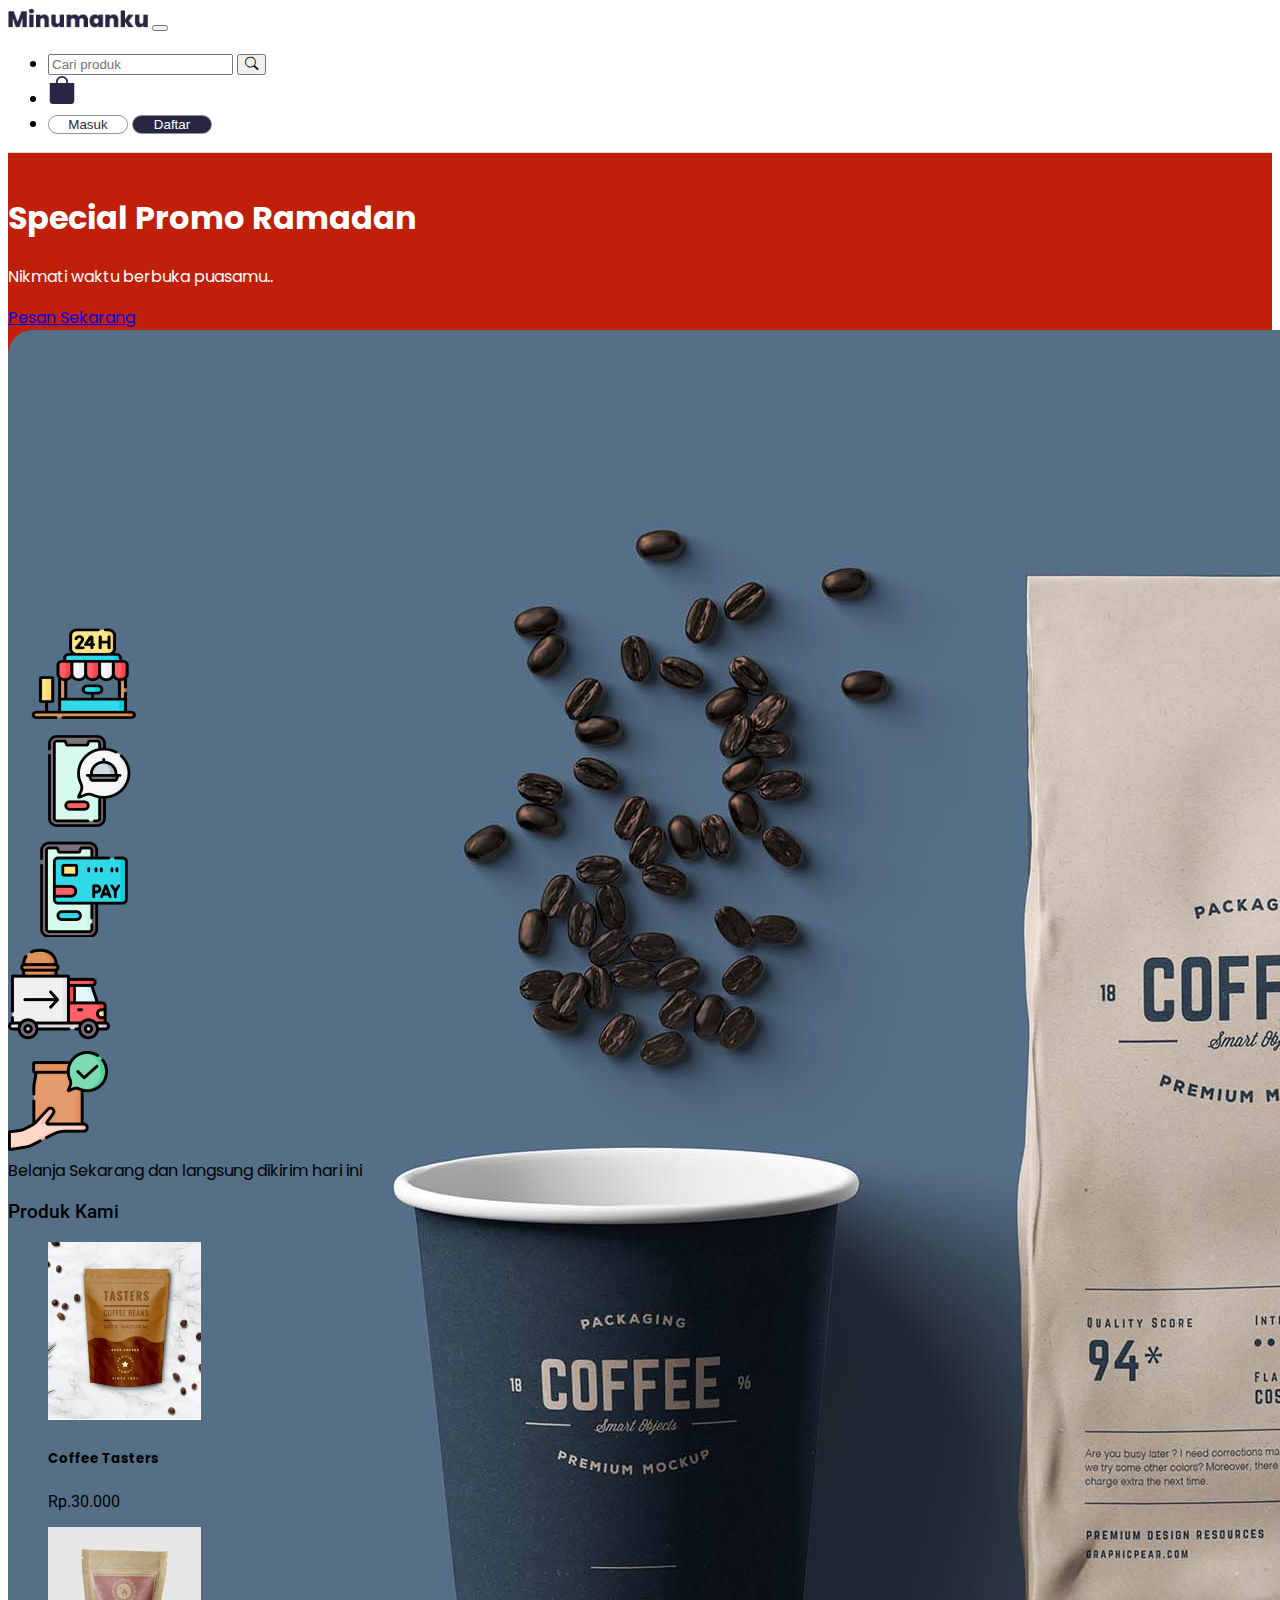
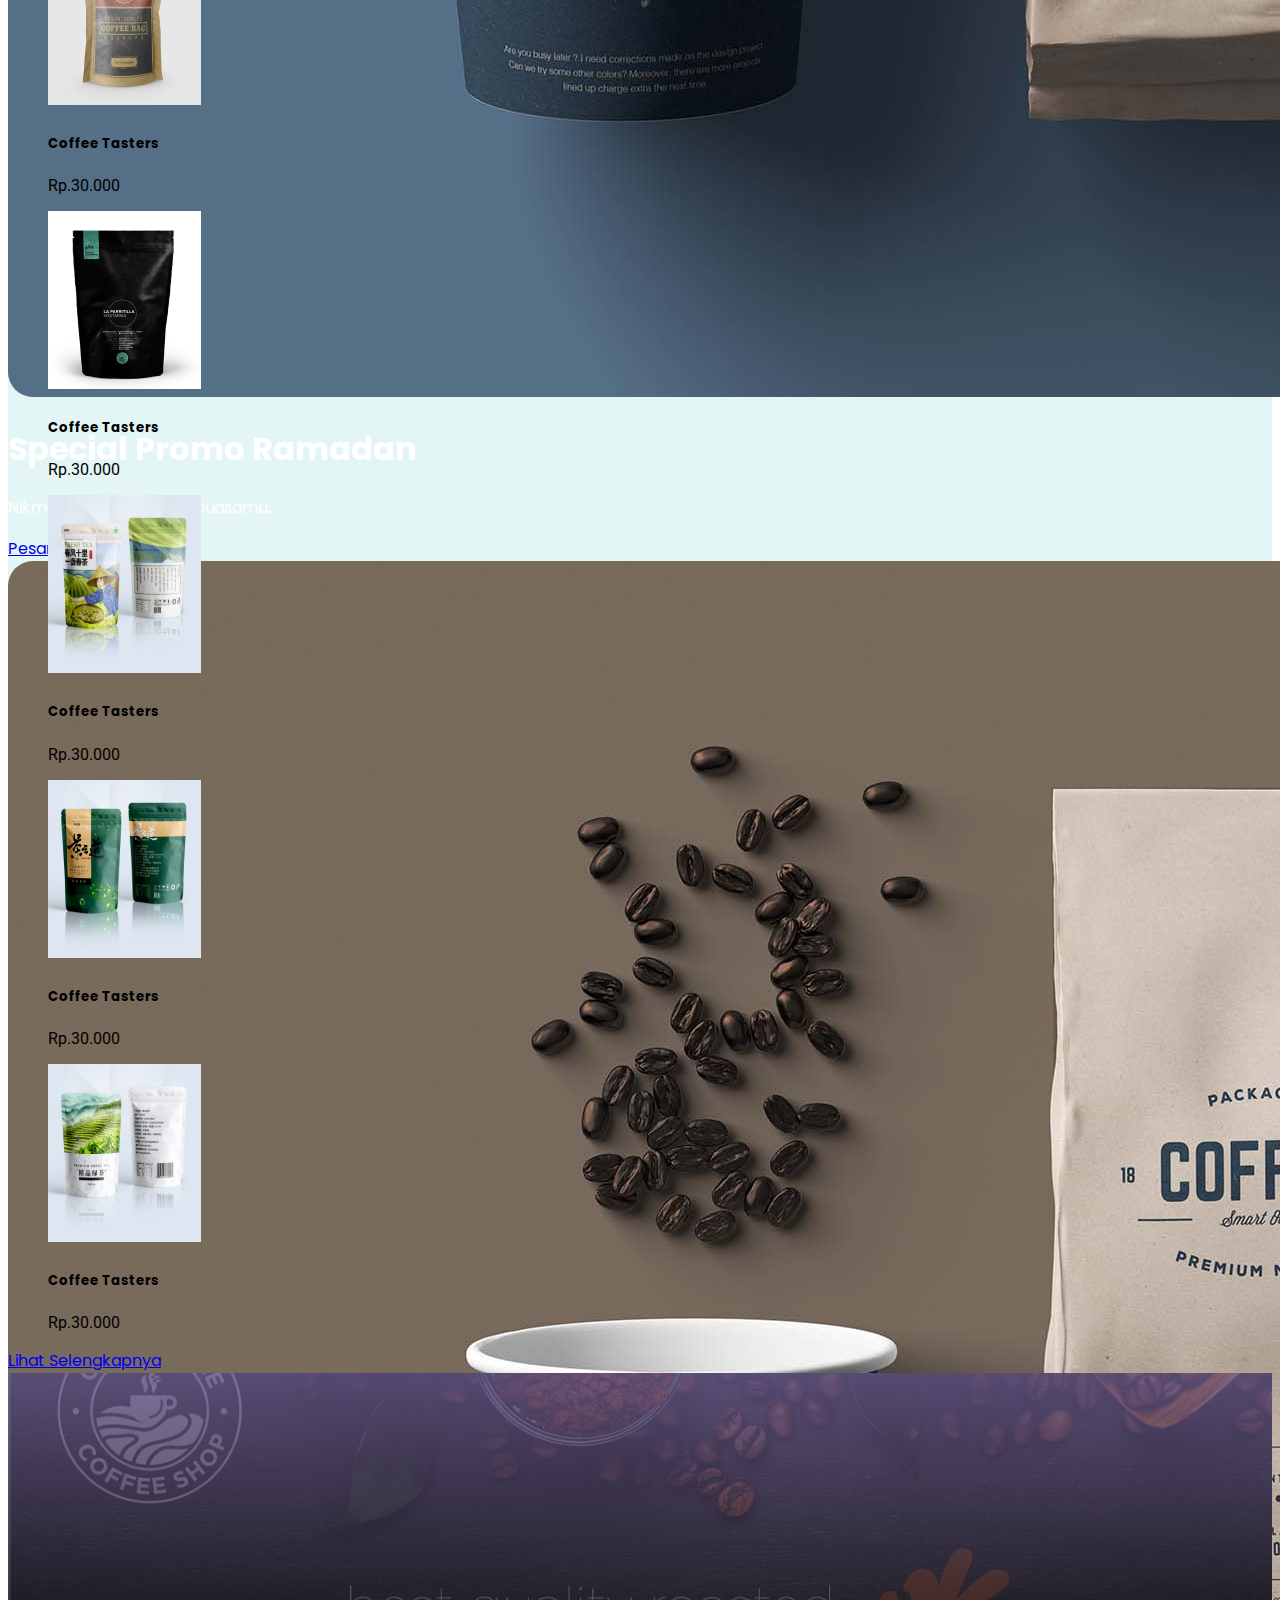
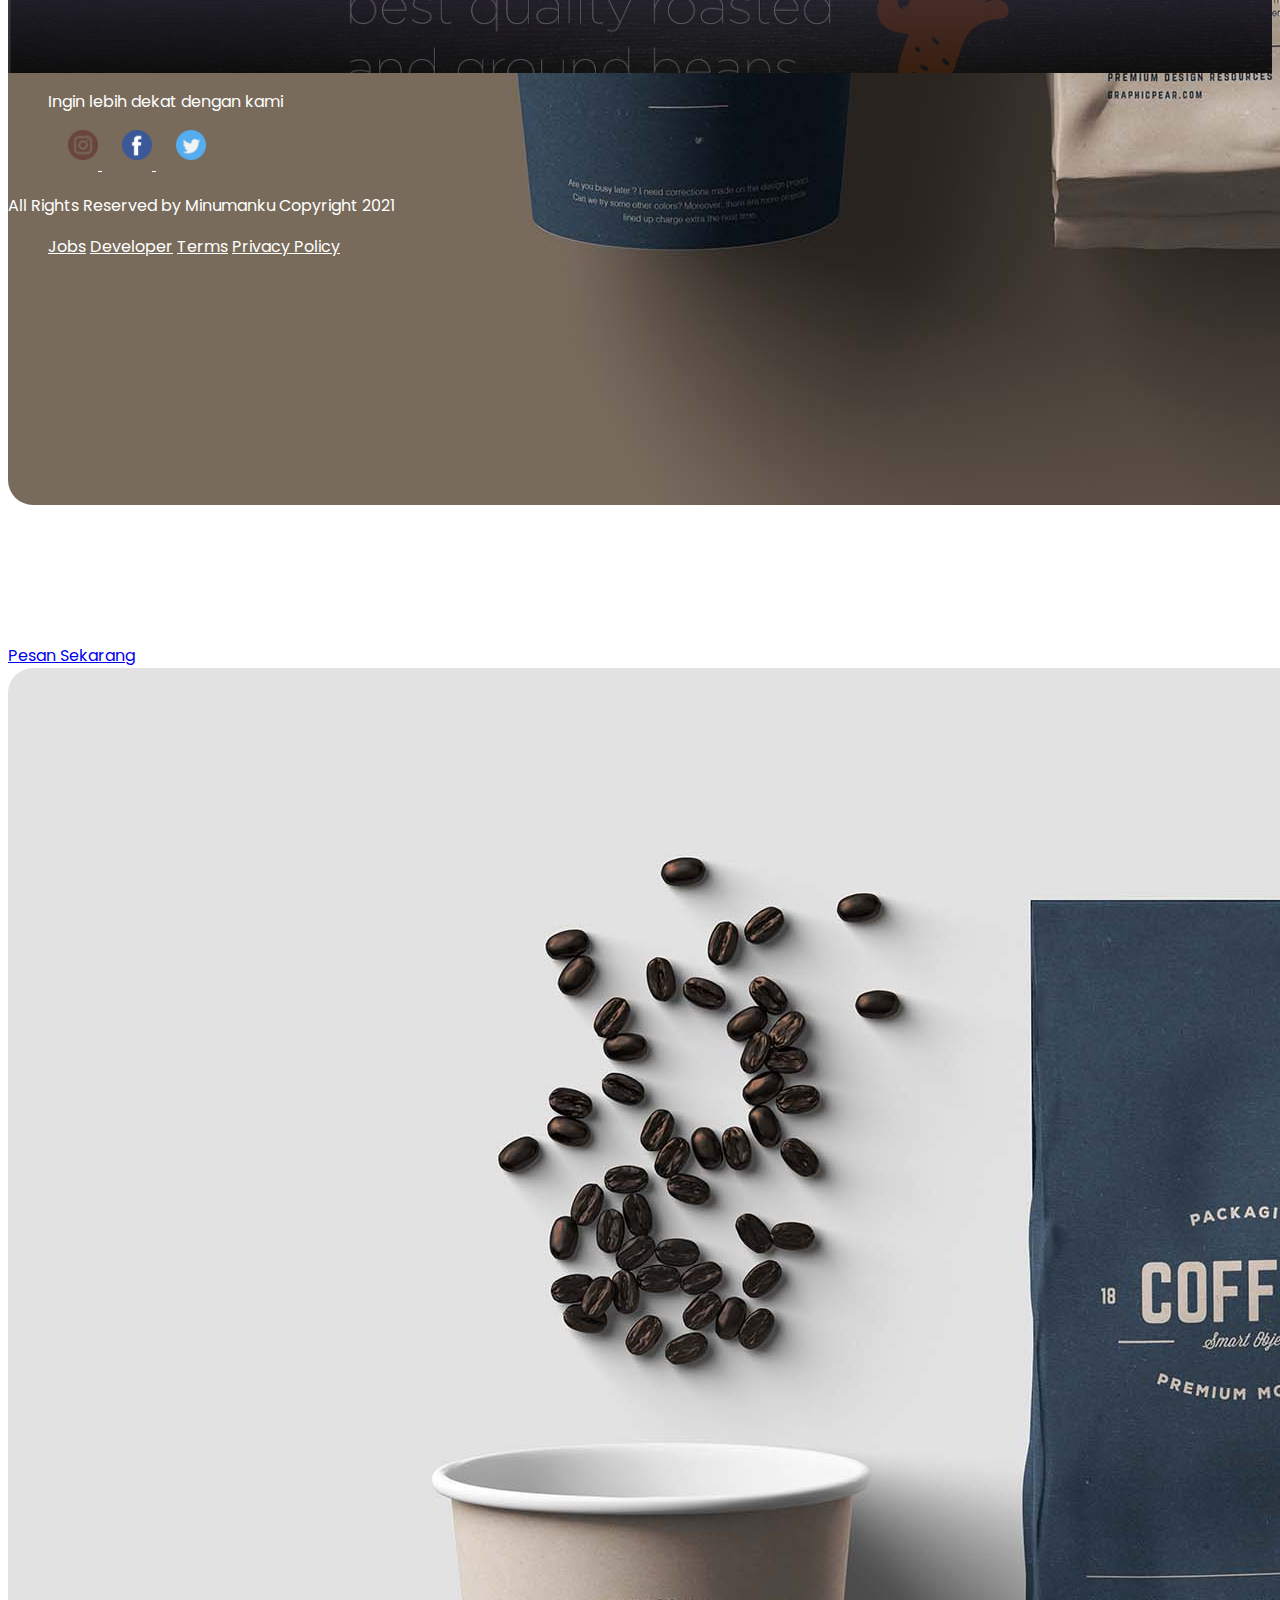
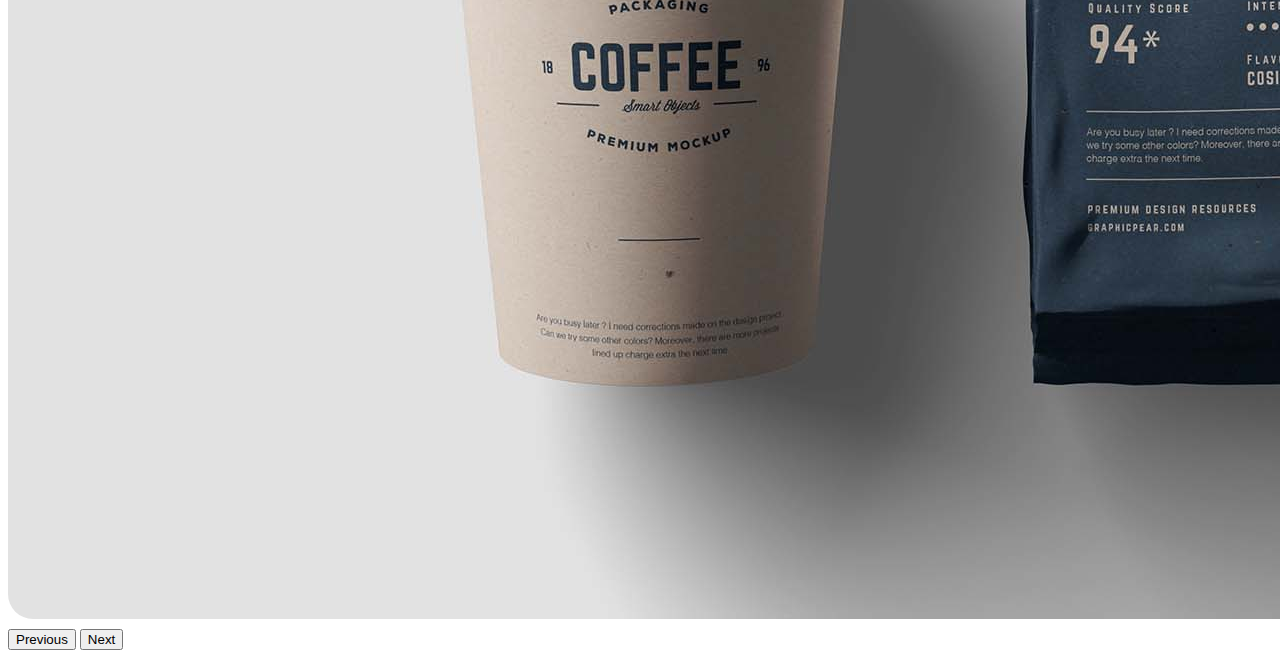
<file: index.html>
<!DOCTYPE html>
<html lang="en">
  <head>
    <!-- Required meta tags -->
    <meta charset="utf-8" />
    <meta name="viewport" content="width=device-width, initial-scale=1" />

    <!-- Bootstrap CSS -->
    <link href="https://cdn.jsdelivr.net/npm/bootstrap@5.0.0-beta3/dist/css/bootstrap.min.css" rel="stylesheet" integrity="sha384-eOJMYsd53ii+scO/bJGFsiCZc+5NDVN2yr8+0RDqr0Ql0h+rP48ckxlpbzKgwra6" crossorigin="anonymous" />

    <!-- Bootstrap Icon -->
    <link rel="stylesheet" href="https://cdn.jsdelivr.net/npm/bootstrap-icons@1.4.1/font/bootstrap-icons.css" />

    <!-- Fonts Google -->
    <link rel="preconnect" href="https://fonts.gstatic.com" />
    <link href="https://fonts.googleapis.com/css2?family=Poppins:wght@400;500;600;700;800&family=Roboto:wght@400;500;700;900&display=swap" rel="stylesheet" />

    <!-- My Css -->
    <link rel="stylesheet" href="style.css" />

    <title>Minumanku</title>
  </head>
  <body>
    <nav class="navbar navbar-expand-lg navbar-light fixed-top">
      <div class="container">
        <a class="navbar-brand" href="index.html"><img src="img/logo.png" alt="" style="width: 140px" /></a>
        <button class="navbar-toggler" type="button" data-bs-toggle="collapse" data-bs-target="#navbarSupportedContent" aria-controls="navbarSupportedContent" aria-expanded="false" aria-label="Toggle navigation">
          <span class="navbar-toggler-icon"></span>
        </button>
        <div class="collapse navbar-collapse" id="navbarSupportedContent">
          <ul class="navbar-nav ms-auto">
            <li class="nav-item">
              <form class="d-flex nav-link" style="width: 320px">
                <input class="form-control" type="search" placeholder="Cari produk" aria-label="Search" />
                <button class="btn btn-outline-dark" type="submit"><i class="bi bi-search"></i></button>
              </form>
            </li>
            <li class="ms-2 nav-item">
              <a href="#" class="nav-link cart my-1">
                <svg xmlns="http://www.w3.org/2000/svg" width="28" height="28" fill="currentColor" class="bi bi-bag-fill" viewBox="0 0 16 16">
                  <path d="M8 1a2.5 2.5 0 0 1 2.5 2.5V4h-5v-.5A2.5 2.5 0 0 1 8 1zm3.5 3v-.5a3.5 3.5 0 1 0-7 0V4H1v10a2 2 0 0 0 2 2h10a2 2 0 0 0 2-2V4h-3.5z" />
                </svg>
                <span></span>
              </a>
            </li>
            <li class="nav-item">
              <div class="nav-link">
                <a href="#"><button class="btn btn-login btn-primary" type="button">Masuk</button></a>
                <a href=""><button class="btn btn-register btn-primary" type="button" style="border-radius: 14px">Daftar</button></a>
              </div>
            </li>
          </ul>
        </div>
      </div>
    </nav>

    <!-- Carousel -->
    <div id="carouselExampleControls" class="carousel slide mt-5" data-bs-ride="carousel">
      <div class="carousel-inner">
        <div class="container">
          <div class="carousel-item active">
            <div class="row pt-5 justify-content-center">
              <div class="col-9 col-sm-4 col-md-6 col-lg-5 my-auto py-5">
                <h1>Special Promo Ramadan</h1>
                <p class="mb-4">Nikmati waktu berbuka puasamu..</p>
                <a href="products.html" class="btn btn-dark btn-now text-black">Pesan Sekarang</a>
              </div>
              <div class="col-3 col-sm-6 col-md-4 col-lg-4 d-none d-sm-block offset-1">
                <img src="img/carousel/coffee home-1.jpg" class="d-block w-100" alt="..." />
              </div>
            </div>
          </div>
          <div class="carousel-item">
            <div class="row pt-5 justify-content-center">
              <div class="col-9 col-sm-4 col-md-6 col-lg-5 my-auto py-5">
                <h1>Special Promo Ramadan</h1>
                <p class="mb-4">Nikmati waktu berbuka puasamu..</p>
                <a href="products.html" class="btn btn-dark btn-now text-black">Pesan Sekarang</a>
              </div>
              <div class="col-3 col-sm-6 col-md-4 col-lg-4 d-none d-sm-block offset-1">
                <img src="img/carousel/coffee home-3.jpg" class="d-block w-100" alt="..." />
              </div>
            </div>
          </div>
          <div class="carousel-item">
            <div class="row pt-5 justify-content-center">
              <div class="col-9 col-sm-4 col-md-6 col-lg-5 my-auto py-5">
                <h1>Special Promo Ramadan</h1>
                <p class="mb-4">Nikmati waktu berbuka puasamu..</p>
                <a href="products.html" class="btn btn-dark btn-now text-black">Pesan Sekarang</a>
              </div>
              <div class="col-3 col-sm-6 col-md-4 col-lg-4 d-none d-sm-block offset-1">
                <img src="img/carousel/coffee home-4.jpg" class="d-block w-100" alt="..." />
              </div>
            </div>
          </div>
        </div>
      </div>
      <button class="carousel-control-prev" type="button" data-bs-target="#carouselExampleControls" data-bs-slide="prev">
        <span class="carousel-control-prev-icon" aria-hidden="true"></span>
        <span class="visually-hidden">Previous</span>
      </button>
      <button class="carousel-control-next" type="button" data-bs-target="#carouselExampleControls" data-bs-slide="next">
        <span class="carousel-control-next-icon" aria-hidden="true"></span>
        <span class="visually-hidden">Next</span>
      </button>
    </div>
    <!-- Carousel Akhir -->

    <!-- Schedule -->
    <section class="schedule">
      <div class="container">
        <div class="row p-5 text-center">
          <div class="col-md">
            <img src="img/icon/1.png" class="img-fluid" />
          </div>
          <div class="col-md">
            <img src="img/icon/2.png" class="img-fluid" />
          </div>
          <div class="col-md">
            <img src="img/icon/3.png" class="img-fluid" />
          </div>
          <div class="col-md">
            <img src="img/icon/4.png" class="img-fluid" />
          </div>
          <div class="col-md">
            <img src="img/icon/5.png" class="img-fluid" />
          </div>
        </div>
        <div class="row text-center pb-5 justify-content-center">
          <div class="card col-9 col-sm-4 col-md-6 col-lg-4">
            <div class="card-body">Belanja Sekarang dan langsung dikirim hari ini</div>
          </div>
        </div>
      </div>
    </section>
    <!-- Schedule Akhir -->

    <!-- Product -->
    <div class="product p-5 text-center">
      <div class="container">
        <div class="row mb-5">
          <div class="col">
            <h3>Produk Kami</h3>
          </div>
        </div>

        <div class="row">
          <div class="col-6 col-sm-4 col-md-3 col-lg-2">
            <figure>
              <div class="figure-img">
                <img src="img/product/1.png" class="figure-img img-fluid rounded" />
                <a href="single.html" class="d-flex justify-content-center">
                  <img src="img/detail.png" class="align-self-center" />
                </a>
              </div>
              <figcaption>
                <h5>Coffee Tasters</h5>
                <p>Rp.30.000</p>
              </figcaption>
            </figure>
          </div>
          <div class="col-6 col-sm-4 col-md-3 col-lg-2">
            <figure>
              <div class="figure-img">
                <img src="img/product/2.png" class="figure-img img-fluid rounded" />
                <a href="single.html" class="d-flex justify-content-center">
                  <img src="img/detail.png" class="align-self-center" />
                </a>
              </div>
              <figcaption>
                <h5>Coffee Tasters</h5>
                <p>Rp.30.000</p>
              </figcaption>
            </figure>
          </div>
          <div class="col-6 col-sm-4 col-md-3 col-lg-2">
            <figure>
              <div class="figure-img">
                <img src="img/product/5.png" class="figure-img img-fluid rounded" />
                <a href="single.html" class="d-flex justify-content-center">
                  <img src="img/detail.png" class="align-self-center" />
                </a>
              </div>
              <figcaption>
                <h5>Coffee Tasters</h5>
                <p>Rp.30.000</p>
              </figcaption>
            </figure>
          </div>
          <div class="col-6 col-sm-4 col-md-3 col-lg-2">
            <figure>
              <div class="figure-img">
                <img src="img/product/7.png" class="figure-img img-fluid rounded" />
                <a href="single.html" class="d-flex justify-content-center">
                  <img src="img/detail.png" class="align-self-center" />
                </a>
              </div>
              <figcaption>
                <h5>Coffee Tasters</h5>
                <p>Rp.30.000</p>
              </figcaption>
            </figure>
          </div>
          <div class="col-6 col-sm-4 col-md-3 col-lg-2">
            <figure>
              <div class="figure-img">
                <img src="img/product/8.png" class="figure-img img-fluid rounded" />
                <a href="single.html" class="d-flex justify-content-center">
                  <img src="img/detail.png" class="align-self-center" />
                </a>
              </div>
              <figcaption>
                <h5>Coffee Tasters</h5>
                <p>Rp.30.000</p>
              </figcaption>
            </figure>
          </div>
          <div class="col-6 col-sm-4 col-md-3 col-lg-2">
            <figure>
              <div class="figure-img">
                <img src="img/product/9.png" class="figure-img img-fluid rounded" />
                <a href="single.html" class="d-flex justify-content-center">
                  <img src="img/detail.png" class="align-self-center" />
                </a>
              </div>
              <figcaption>
                <h5>Coffee Tasters</h5>
                <p>Rp.30.000</p>
              </figcaption>
            </figure>
          </div>
        </div>

        <div class="row m-3">
          <div class="col text-center">
            <a href="products.html">Lihat Selengkapnya</a>
          </div>
        </div>
      </div>
    </div>
    <!-- Product Akhir -->

    <!-- Banner -->
    <section class="banner">
      <div class="overlay"></div>
    </section>
    <!-- Banner Akhir-->

    <!-- footer -->
    <footer class="p-5">
      <div class="container">
        <div class="row d-flex py-2 justify-content-end border-bottom">
          <div class="col-6 col-sm-4 col-md-3 col-lg-3">
            <ul class="nav justify-content-end">
              <p>Ingin lebih dekat dengan kami</p>
            </ul>
          </div>
          <div class="col-6 col-sm-4 col-md-3 col-lg-2">
            <ul class="nav justify-content-end">
              <a href="">
                <img src="img/social/ig.png" alt="" />
              </a>
              <a href="">
                <img src="img/social/fb.png" alt="" />
              </a>
              <a href="">
                <img src="img/social/twitter.png" alt="" />
              </a>
            </ul>
          </div>
        </div>
        <div class="row mt-3 justify-content-between">
          <div class="col-5">
            <p>All Rights Reserved by Minumanku Copyright 2021</p>
          </div>
          <div class="col-7">
            <ul class="nav justify-content-end text-uppercase">
              <a class="nav-link" href="#">Jobs</a>
              <a class="nav-link" href="#">Developer</a>
              <a class="nav-link" href="#">Terms</a>
              <a class="nav-link" href="#">Privacy Policy</a>
            </ul>
          </div>
        </div>
      </div>
    </footer>
    <!-- Footer Akhir -->

    <script src="https://cdn.jsdelivr.net/npm/bootstrap@5.0.0-beta3/dist/js/bootstrap.bundle.min.js" integrity="sha384-JEW9xMcG8R+pH31jmWH6WWP0WintQrMb4s7ZOdauHnUtxwoG2vI5DkLtS3qm9Ekf" crossorigin="anonymous"></script>
  </body>
</html>
</file>
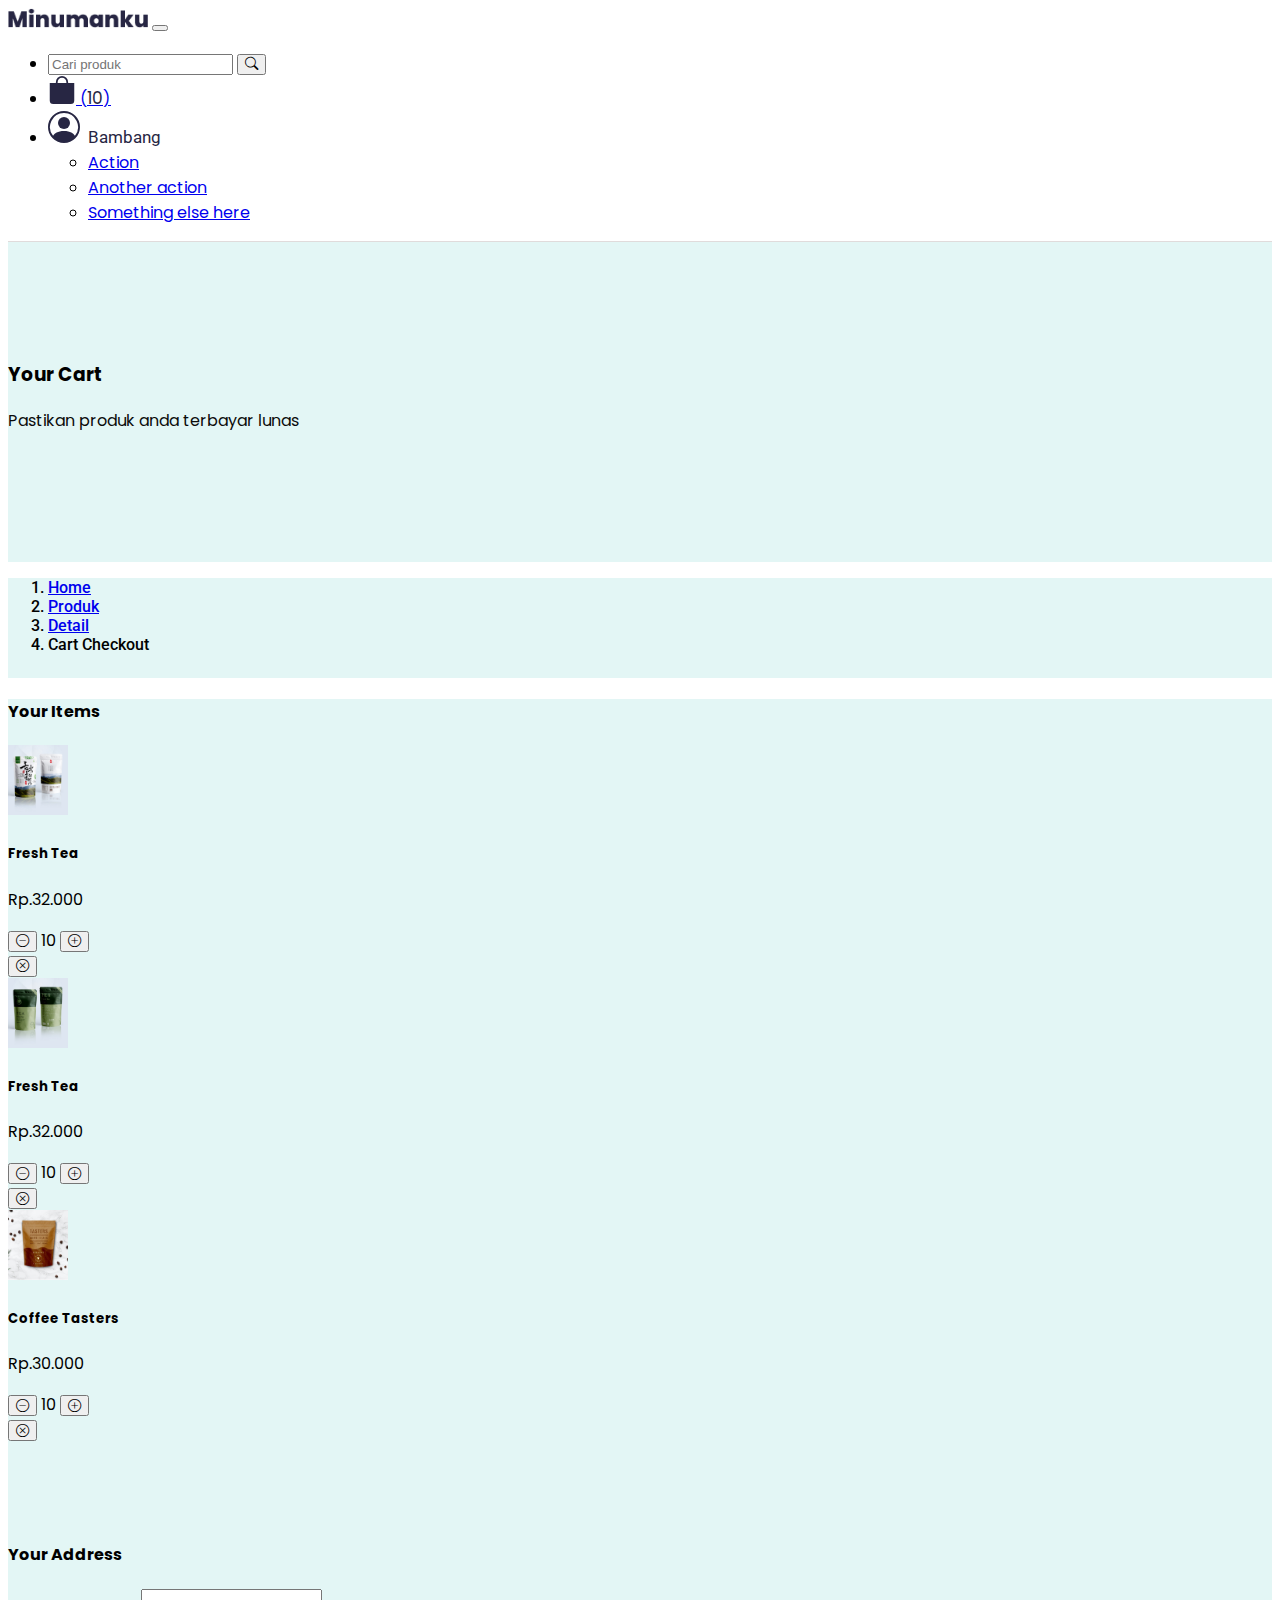
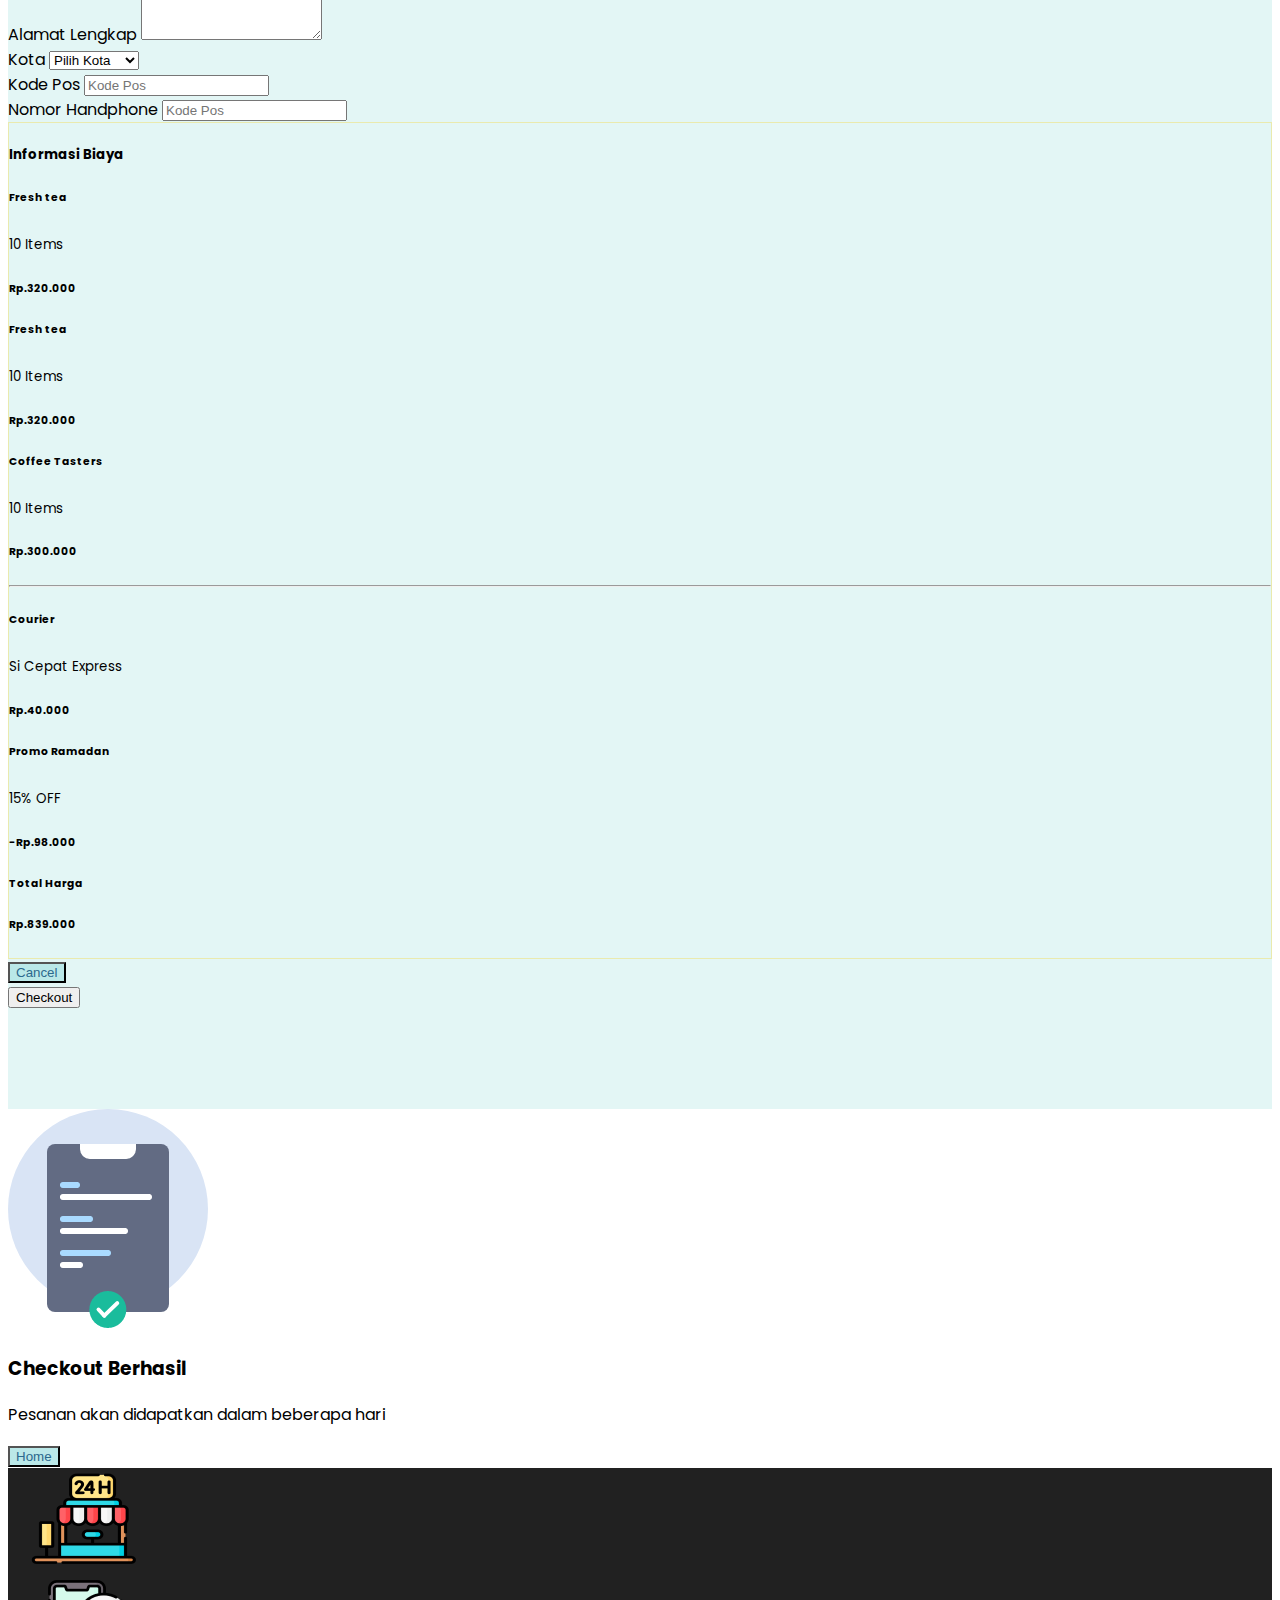
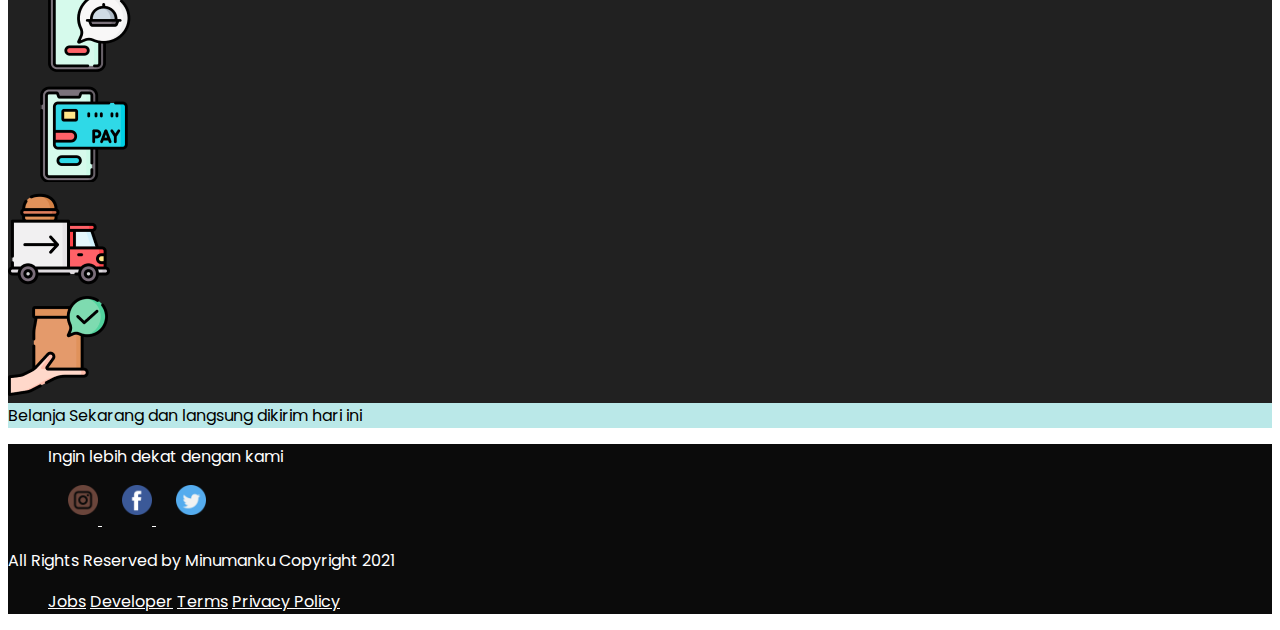
<file: cart.html>
<!DOCTYPE html>
<html lang="en">
  <head>
    <!-- Required meta tags -->
    <meta charset="utf-8" />
    <meta name="viewport" content="width=device-width, initial-scale=1" />

    <!-- Bootstrap CSS -->
    <link href="https://cdn.jsdelivr.net/npm/bootstrap@5.0.0-beta3/dist/css/bootstrap.min.css" rel="stylesheet" integrity="sha384-eOJMYsd53ii+scO/bJGFsiCZc+5NDVN2yr8+0RDqr0Ql0h+rP48ckxlpbzKgwra6" crossorigin="anonymous" />

    <!-- Bootstrap Icon -->
    <link rel="stylesheet" href="https://cdn.jsdelivr.net/npm/bootstrap-icons@1.4.1/font/bootstrap-icons.css" />

    <!-- Fonts Google -->
    <link rel="preconnect" href="https://fonts.gstatic.com" />
    <link href="https://fonts.googleapis.com/css2?family=Poppins:wght@400;500;600;700;800&family=Roboto:wght@400;500;700;900&display=swap" rel="stylesheet" />

    <!-- My Css -->
    <link rel="stylesheet" href="style.css" />

    <title>Minumanku | Checkout</title>
  </head>
  <body>
    <nav class="navbar navbar-expand-lg navbar-light fixed-top">
      <div class="container">
        <a class="navbar-brand" href="index.html"><img src="img/logo.png" alt="" style="width: 140px" /></a>
        <button class="navbar-toggler" type="button" data-bs-toggle="collapse" data-bs-target="#navbarSupportedContent" aria-controls="navbarSupportedContent" aria-expanded="false" aria-label="Toggle navigation">
          <span class="navbar-toggler-icon"></span>
        </button>
        <div class="collapse navbar-collapse" id="navbarSupportedContent">
          <ul class="navbar-nav ms-auto">
            <li class="nav-item">
              <form class="d-flex nav-link" style="width: 320px">
                <input class="form-control" type="search" placeholder="Cari produk" aria-label="Search" />
                <button class="btn btn-outline-dark" type="submit"><i class="bi bi-search"></i></button>
              </form>
            </li>
            <li class="ms-2 nav-item">
              <a href="#" class="nav-link cart my-1">
                <svg xmlns="http://www.w3.org/2000/svg" width="28" height="28" fill="currentColor" class="bi bi-bag-fill" viewBox="0 0 16 16">
                  <path d="M8 1a2.5 2.5 0 0 1 2.5 2.5V4h-5v-.5A2.5 2.5 0 0 1 8 1zm3.5 3v-.5a3.5 3.5 0 1 0-7 0V4H1v10a2 2 0 0 0 2 2h10a2 2 0 0 0 2-2V4h-3.5z" />
                </svg>
                (<span>10</span>)
              </a>
            </li>
            <li class="nav-item">
              <div class="nav-link dropdown">
                <a class="profile-user" id="dropdownMenuButton1" data-bs-toggle="dropdown" aria-expanded="false">
                  <svg xmlns="http://www.w3.org/2000/svg" width="32" height="32" fill="currentColor" class="bi bi-person-circle" viewBox="0 0 16 16">
                    <path d="M11 6a3 3 0 1 1-6 0 3 3 0 0 1 6 0z" />
                    <path fill-rule="evenodd" d="M0 8a8 8 0 1 1 16 0A8 8 0 0 1 0 8zm8-7a7 7 0 0 0-5.468 11.37C3.242 11.226 4.805 10 8 10s4.757 1.225 5.468 2.37A7 7 0 0 0 8 1z" />
                  </svg>
                </a>
                <span class="name-profile">Bambang</span>
                <ul class="dropdown-menu" aria-labelledby="dropdownMenuButton1">
                  <li><a class="dropdown-item" href="#">Action</a></li>
                  <li><a class="dropdown-item" href="#">Another action</a></li>
                  <li><a class="dropdown-item" href="#">Something else here</a></li>
                </ul>
              </div>
            </li>
          </ul>
        </div>
      </div>
    </nav>

    <div class="cart-header">
      <div class="container">
        <div class="row text-center">
          <div class="col">
            <h3>Your Cart</h3>
            <p>Pastikan produk anda terbayar lunas</p>
          </div>
        </div>
      </div>
    </div>

    <!-- Breadcrumbs -->
    <section class="breadcrumbs-cart pt-1">
      <div class="container">
        <nav aria-label="breadcrumb">
          <ol class="breadcrumb">
            <li class="breadcrumb-item"><a href="index.html">Home</a></li>
            <li class="breadcrumb-item"><a href="products.html">Produk</a></li>
            <li class="breadcrumb-item"><a href="single.html">Detail</a></li>
            <li class="breadcrumb-item active" aria-current="page">Cart Checkout</li>
          </ol>
        </nav>
      </div>
    </section>
    <!-- Breadcrumbs Akhir -->

    <!-- Checkout -->
    <section class="checkout">
      <div class="container">
        <div class="row justify-content-between" style="padding-bottom: 100px">
          <div class="col-lg-6">
            <h4 class="mb-4">Your Items</h4>
            <div class="row mb-4">
              <div class="col-2">
                <img src="img/product/12.png" />
              </div>
              <div class="col-4">
                <h5 class="m-0">Fresh Tea</h5>
                <p class="m-0">Rp.32.000</p>
              </div>
              <div class="col-4">
                <button type="button" class="btn btn-minus btn-sm btn-secondary"><i class="bi bi-dash-circle"></i></button>
                <span class="mx-2">10</span>
                <button type="button" class="btn btn-plus btn-sm btn-success text-white"><i class="bi bi-plus-circle"></i></button>
              </div>
              <div class="col-2 text-end">
                <button type="button" class="btn btn-minus btn-sm btn-danger"><i class="bi bi-x-circle"></i></button>
              </div>
            </div>
            <div class="row mb-4">
              <div class="col-2">
                <img src="img/product/11.png" />
              </div>
              <div class="col-4">
                <h5 class="m-0">Fresh Tea</h5>
                <p class="m-0">Rp.32.000</p>
              </div>
              <div class="col-4">
                <button type="button" class="btn btn-minus btn-sm btn-secondary"><i class="bi bi-dash-circle"></i></button>
                <span class="mx-2">10</span>
                <button type="button" class="btn btn-plus btn-sm btn-success text-white"><i class="bi bi-plus-circle"></i></button>
              </div>
              <div class="col-2 text-end">
                <button type="button" class="btn btn-minus btn-sm btn-danger"><i class="bi bi-x-circle"></i></button>
              </div>
            </div>
            <div class="row mb-4">
              <div class="col-2">
                <img src="img/product/1.png" />
              </div>
              <div class="col-4">
                <h5 class="m-0">Coffee Tasters</h5>
                <p class="m-0">Rp.30.000</p>
              </div>
              <div class="col-4">
                <button type="button" class="btn btn-minus btn-sm btn-secondary"><i class="bi bi-dash-circle"></i></button>
                <span class="mx-2">10</span>
                <button type="button" class="btn btn-plus btn-sm btn-success text-white"><i class="bi bi-plus-circle"></i></button>
              </div>
              <div class="col-2 text-end">
                <button type="button" class="btn btn-minus btn-sm btn-danger"><i class="bi bi-x-circle"></i></button>
              </div>
            </div>

            <h4 class="mb-5" style="margin-top: 100px">Your Address</h4>

            <form action="">
              <div class="mb-3">
                <label for="address" class="form-label">Alamat Lengkap</label>
                <textarea class="form-control" id="address" rows="3"></textarea>
              </div>
              <div class="mb-3">
                <label for="city" class="form-label">Kota</label>
                <select class="form-select" aria-label="Default select example">
                  <option selected>Pilih Kota</option>
                  <option value="1">Bengkulu</option>
                  <option value="2">Palembang</option>
                  <option value="3">Lampung</option>
                </select>
              </div>
              <div class="mb-3">
                <label for="pos" class="form-label">Kode Pos</label>
                <input type="number" class="form-control" id="pos" placeholder="Kode Pos" />
              </div>
              <div class="mb-3">
                <label for="telp" class="form-label">Nomor Handphone</label>
                <input type="text" class="form-control" id="telp" placeholder="Kode Pos" />
              </div>
            </form>
          </div>

          <div class="col-lg-5">
            <div class="card rounded-0 checkout-detail">
              <div class="card-body">
                <h5 class="card-title">Informasi Biaya</h5>
                <div class="row mb-3">
                  <div class="col">
                    <h6 class="m-0">Fresh tea</h6>
                    <small class="teks-muted">10 Items</small>
                  </div>
                  <div class="col d-flex justify-content-end">
                    <h6 class="m-0 align-self-center text-success">Rp.320.000</h6>
                  </div>
                </div>
                <div class="row mb-3">
                  <div class="col">
                    <h6 class="m-0">Fresh tea</h6>
                    <small class="teks-muted">10 Items</small>
                  </div>
                  <div class="col d-flex justify-content-end">
                    <h6 class="m-0 align-self-center text-success">Rp.320.000</h6>
                  </div>
                </div>
                <div class="row mb-3">
                  <div class="col">
                    <h6 class="m-0">Coffee Tasters</h6>
                    <small class="teks-muted">10 Items</small>
                  </div>
                  <div class="col d-flex justify-content-end">
                    <h6 class="m-0 align-self-center text-success">Rp.300.000</h6>
                  </div>
                </div>

                <hr />
                <div class="row mb-3">
                  <div class="col">
                    <h6 class="m-0">Courier</h6>
                    <small class="teks-muted">Si Cepat Express</small>
                  </div>
                  <div class="col d-flex justify-content-end">
                    <h6 class="m-0 align-self-center text-success">Rp.40.000</h6>
                  </div>
                </div>
                <div class="row mb-3">
                  <div class="col">
                    <h6 class="m-0">Promo Ramadan</h6>
                    <small class="teks-muted">15% OFF</small>
                  </div>
                  <div class="col d-flex justify-content-end">
                    <h6 class="m-0 align-self-center text-danger">-Rp.98.000</h6>
                  </div>
                </div>
                <div class="row mb-3">
                  <div class="col">
                    <h6 class="m-0">Total Harga</h6>
                  </div>
                  <div class="col d-flex justify-content-end">
                    <h6 class="m-0 align-self-center text-primary">Rp.839.000</h6>
                  </div>
                </div>
              </div>
            </div>

            <div class="row mt-3">
              <div class="col">
                <div class="d-grid gap-2">
                  <button type="button" class="btn btn-add-wish">Cancel</button>
                </div>
              </div>
              <div class="col">
                <div class="d-grid gap-2">
                  <button type="button" class="btn btn-warning text-white" data-bs-toggle="modal" data-bs-target="#checkoutModal">Checkout</button>
                </div>
              </div>
            </div>
          </div>
        </div>
      </div>
    </section>
    <!-- Checkout Akhir -->

    <!-- Modal -->
    <div class="modal fade" id="checkoutModal" tabindex="-1" aria-labelledby="exampleModalLabel" aria-hidden="true">
      <div class="modal-dialog">
        <div class="modal-content">
          <div class="modal-body text-center">
            <img src="img/sukses_checkout.png" class="mb-5" />
            <h3>Checkout Berhasil</h3>
            <p style="color: #000">Pesanan akan didapatkan dalam beberapa hari</p>
            <a href="index.html"> <button type="button" class="btn btn-add-wish mt-3">Home</button> </a>
          </div>
        </div>
      </div>
    </div>

    <!-- Schedule -->
    <section class="schedule">
      <div class="container">
        <div class="row p-5 text-center">
          <div class="col-md">
            <img src="img/icon/1.png" class="img-fluid" />
          </div>
          <div class="col-md">
            <img src="img/icon/2.png" class="img-fluid" />
          </div>
          <div class="col-md">
            <img src="img/icon/3.png" class="img-fluid" />
          </div>
          <div class="col-md">
            <img src="img/icon/4.png" class="img-fluid" />
          </div>
          <div class="col-md">
            <img src="img/icon/5.png" class="img-fluid" />
          </div>
        </div>
        <div class="row text-center pb-5 justify-content-center">
          <div class="card col-9 col-sm-4 col-md-6 col-lg-4">
            <div class="card-body">Belanja Sekarang dan langsung dikirim hari ini</div>
          </div>
        </div>
      </div>
    </section>
    <!-- Schedule Akhir -->

    <!-- footer -->
    <footer class="p-5">
      <div class="container">
        <div class="row d-flex py-2 justify-content-end border-bottom">
          <div class="col-6 col-sm-4 col-md-3 col-lg-3">
            <ul class="nav justify-content-end">
              <p>Ingin lebih dekat dengan kami</p>
            </ul>
          </div>
          <div class="col-6 col-sm-4 col-md-3 col-lg-2">
            <ul class="nav justify-content-end">
              <a href="">
                <img src="img/social/ig.png" alt="" />
              </a>
              <a href="">
                <img src="img/social/fb.png" alt="" />
              </a>
              <a href="">
                <img src="img/social/twitter.png" alt="" />
              </a>
            </ul>
          </div>
        </div>
        <div class="row mt-3 justify-content-between">
          <div class="col-5">
            <p>All Rights Reserved by Minumanku Copyright 2021</p>
          </div>
          <div class="col-7">
            <ul class="nav justify-content-end text-uppercase">
              <a class="nav-link" href="#">Jobs</a>
              <a class="nav-link" href="#">Developer</a>
              <a class="nav-link" href="#">Terms</a>
              <a class="nav-link" href="#">Privacy Policy</a>
            </ul>
          </div>
        </div>
      </div>
    </footer>
    <!-- Footer Akhir -->

    <script src="https://cdn.jsdelivr.net/npm/bootstrap@5.0.0-beta3/dist/js/bootstrap.bundle.min.js" integrity="sha384-JEW9xMcG8R+pH31jmWH6WWP0WintQrMb4s7ZOdauHnUtxwoG2vI5DkLtS3qm9Ekf" crossorigin="anonymous"></script>
  </body>
</html>
</file>
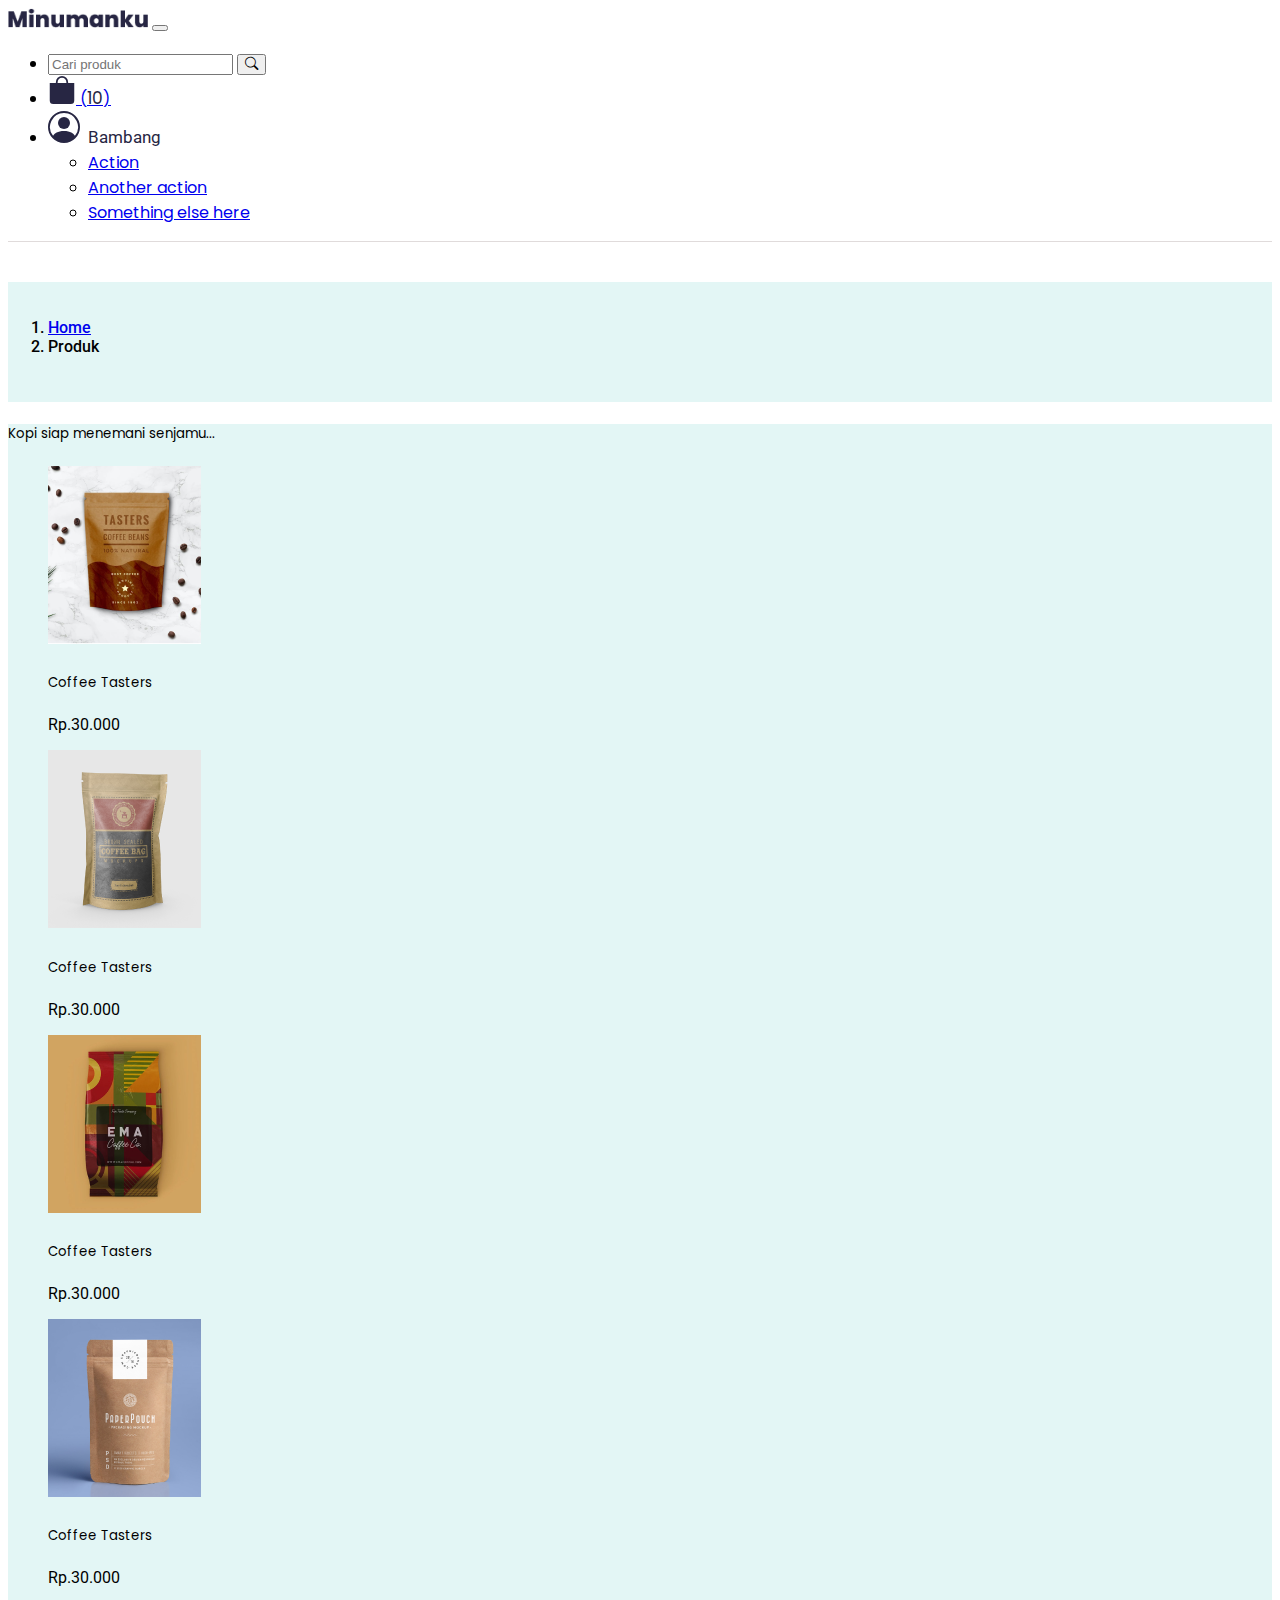
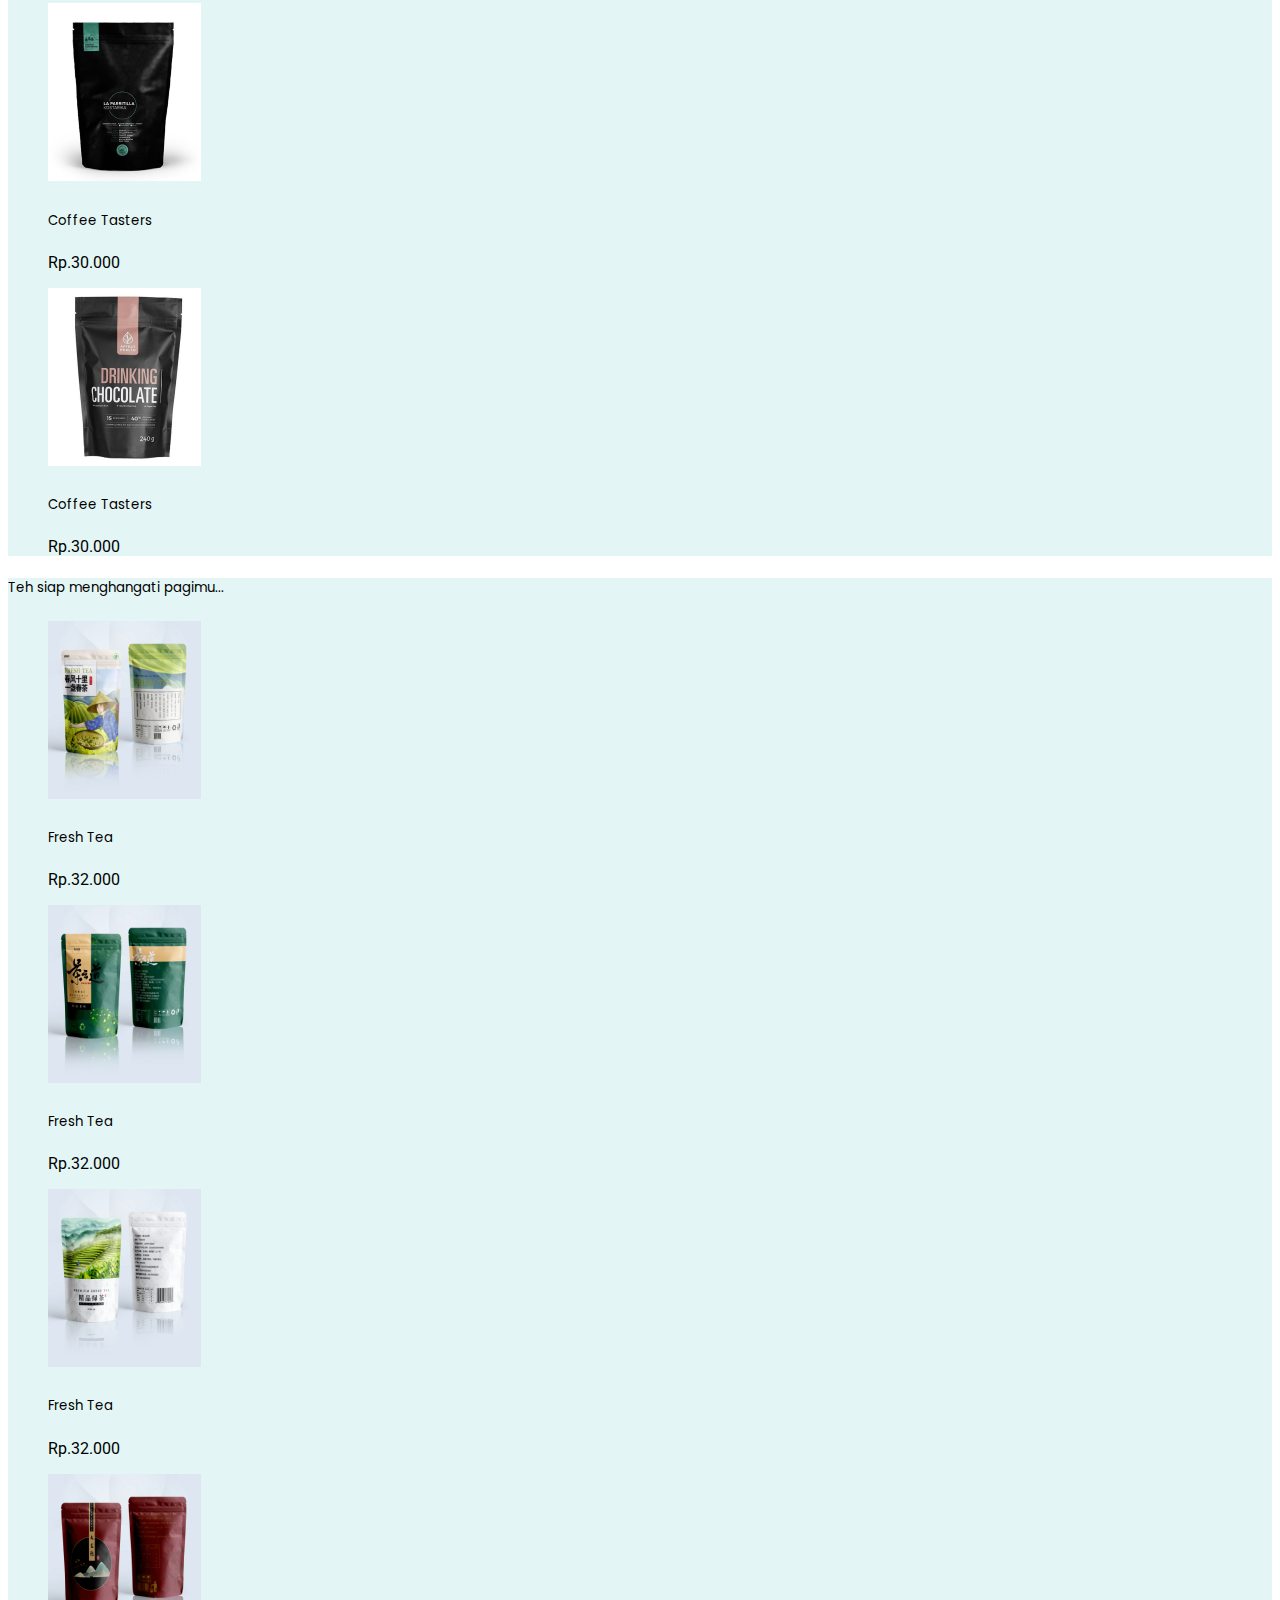
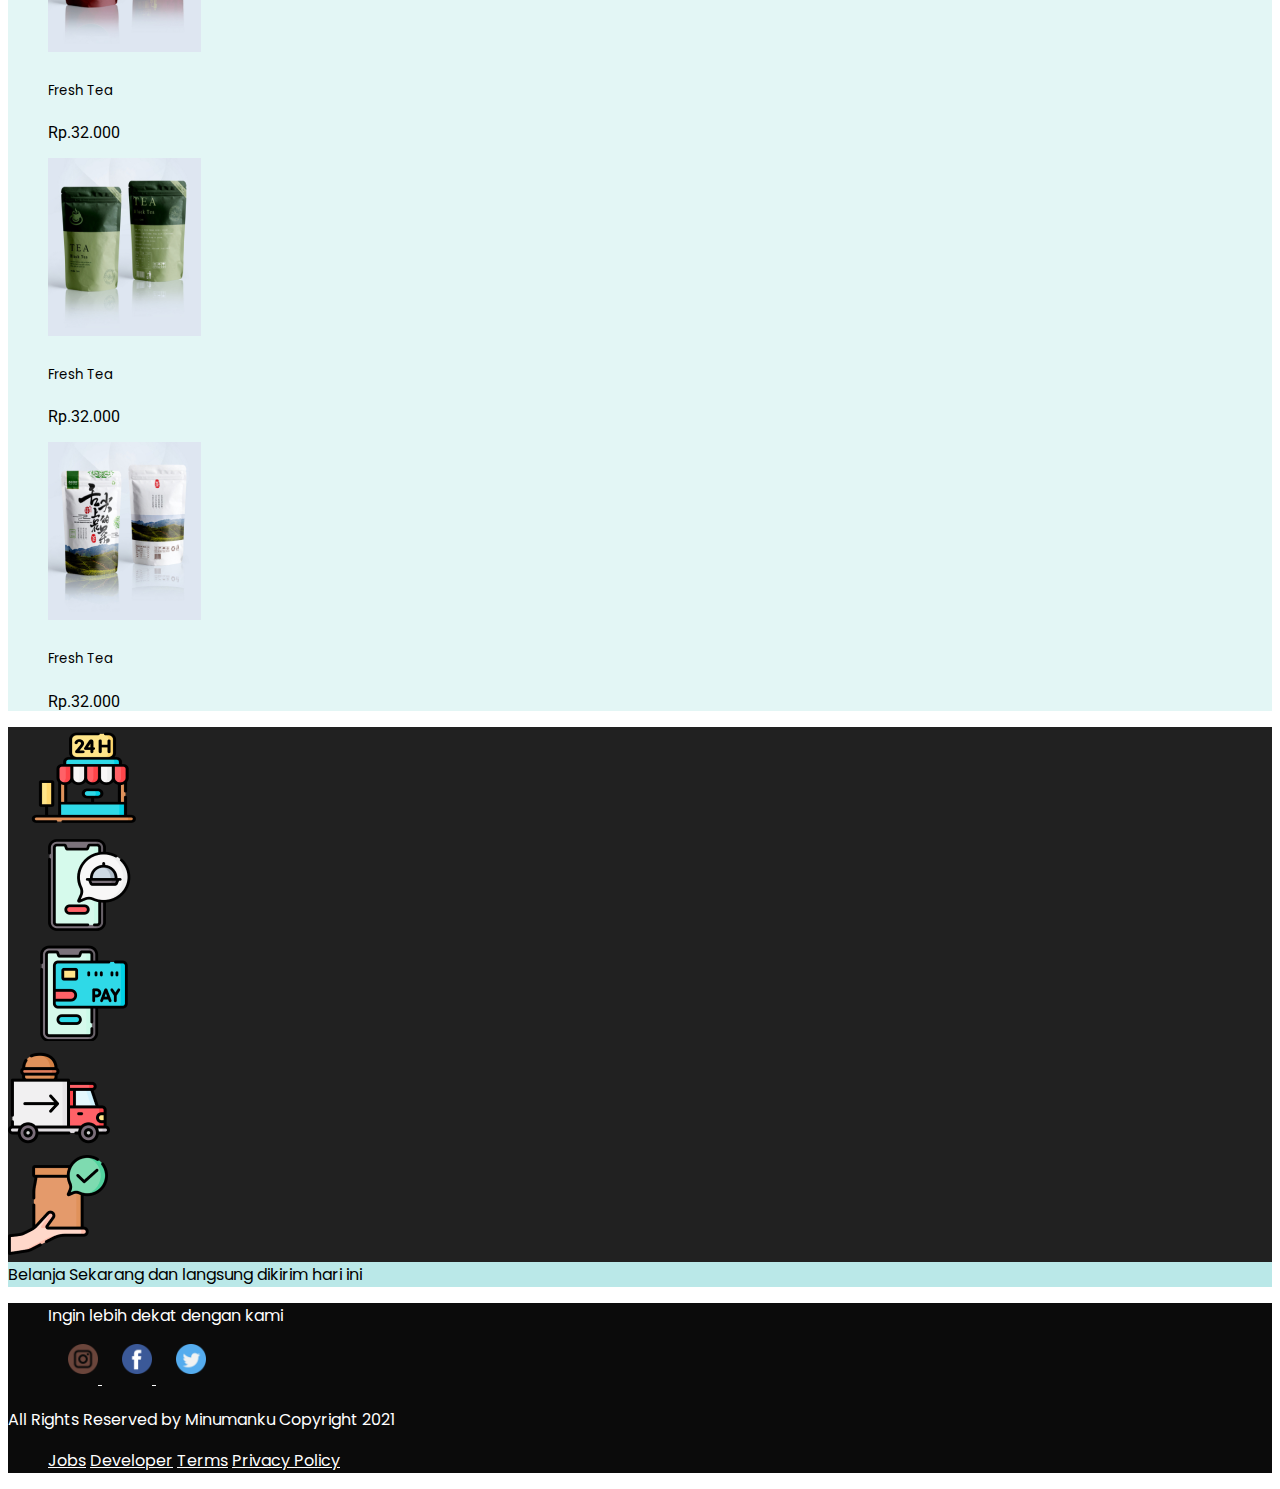
<file: products.html>
<!DOCTYPE html>
<html lang="en">
  <head>
    <!-- Required meta tags -->
    <meta charset="utf-8" />
    <meta name="viewport" content="width=device-width, initial-scale=1" />

    <!-- Bootstrap CSS -->
    <link href="https://cdn.jsdelivr.net/npm/bootstrap@5.0.0-beta3/dist/css/bootstrap.min.css" rel="stylesheet" integrity="sha384-eOJMYsd53ii+scO/bJGFsiCZc+5NDVN2yr8+0RDqr0Ql0h+rP48ckxlpbzKgwra6" crossorigin="anonymous" />

    <!-- Bootstrap Icon -->
    <link rel="stylesheet" href="https://cdn.jsdelivr.net/npm/bootstrap-icons@1.4.1/font/bootstrap-icons.css" />

    <!-- Fonts Google -->
    <link rel="preconnect" href="https://fonts.gstatic.com" />
    <link href="https://fonts.googleapis.com/css2?family=Poppins:wght@400;500;600;700;800&family=Roboto:wght@400;500;700;900&display=swap" rel="stylesheet" />

    <!-- My Css -->
    <link rel="stylesheet" href="style.css" />

    <title>Minumanku | Products</title>
  </head>
  <body>
    <nav class="navbar navbar-expand-lg navbar-light fixed-top">
      <div class="container">
        <a class="navbar-brand" href="index.html"><img src="img/logo.png" alt="" style="width: 140px" /></a>
        <button class="navbar-toggler" type="button" data-bs-toggle="collapse" data-bs-target="#navbarSupportedContent" aria-controls="navbarSupportedContent" aria-expanded="false" aria-label="Toggle navigation">
          <span class="navbar-toggler-icon"></span>
        </button>
        <div class="collapse navbar-collapse" id="navbarSupportedContent">
          <ul class="navbar-nav ms-auto">
            <li class="nav-item">
              <form class="d-flex nav-link" style="width: 320px">
                <input class="form-control" type="search" placeholder="Cari produk" aria-label="Search" />
                <button class="btn btn-outline-dark" type="submit"><i class="bi bi-search"></i></button>
              </form>
            </li>
            <li class="ms-2 nav-item">
              <a href="#" class="nav-link cart my-1">
                <svg xmlns="http://www.w3.org/2000/svg" width="28" height="28" fill="currentColor" class="bi bi-bag-fill" viewBox="0 0 16 16">
                  <path d="M8 1a2.5 2.5 0 0 1 2.5 2.5V4h-5v-.5A2.5 2.5 0 0 1 8 1zm3.5 3v-.5a3.5 3.5 0 1 0-7 0V4H1v10a2 2 0 0 0 2 2h10a2 2 0 0 0 2-2V4h-3.5z" />
                </svg>
                (<span>10</span>)
              </a>
            </li>
            <li class="nav-item">
              <div class="nav-link dropdown">
                <a class="profile-user" id="dropdownMenuButton1" data-bs-toggle="dropdown" aria-expanded="false">
                  <svg xmlns="http://www.w3.org/2000/svg" width="32" height="32" fill="currentColor" class="bi bi-person-circle" viewBox="0 0 16 16">
                    <path d="M11 6a3 3 0 1 1-6 0 3 3 0 0 1 6 0z" />
                    <path fill-rule="evenodd" d="M0 8a8 8 0 1 1 16 0A8 8 0 0 1 0 8zm8-7a7 7 0 0 0-5.468 11.37C3.242 11.226 4.805 10 8 10s4.757 1.225 5.468 2.37A7 7 0 0 0 8 1z" />
                  </svg>
                </a>
                <span class="name-profile">Bambang</span>
                <ul class="dropdown-menu" aria-labelledby="dropdownMenuButton1">
                  <li><a class="dropdown-item" href="#">Action</a></li>
                  <li><a class="dropdown-item" href="#">Another action</a></li>
                  <li><a class="dropdown-item" href="#">Something else here</a></li>
                </ul>
              </div>
            </li>
          </ul>
        </div>
      </div>
    </nav>

    <!-- Breadcrumbs -->
    <section class="breadcrumbs">
      <div class="container mt-5">
        <nav aria-label="breadcrumb">
          <ol class="breadcrumb">
            <li class="breadcrumb-item"><a href="index.html">Home</a></li>
            <li class="breadcrumb-item active" aria-current="page">Produk</li>
          </ol>
        </nav>
      </div>
    </section>
    <!-- Breadcrumbs Akhir -->

    <!-- Product Coffee-->
    <div class="product-coffee p-5">
      <div class="container">
        <div class="row mb-5">
          <div class="col">
            <h5>Kopi siap menemani senjamu...</h5>
          </div>
        </div>

        <div class="row text-center">
          <div class="col-6 col-sm-4 col-md-3 col-lg-2">
            <figure>
              <div class="figure-img">
                <img src="img/product/1.png" class="figure-img img-fluid rounded" />
                <a href="single.html" class="d-flex justify-content-center">
                  <img src="img/detail.png" class="align-self-center" />
                </a>
              </div>
              <figcaption>
                <h5>Coffee Tasters</h5>
                <p>Rp.30.000</p>
              </figcaption>
            </figure>
          </div>
          <div class="col-6 col-sm-4 col-md-3 col-lg-2">
            <figure>
              <div class="figure-img">
                <img src="img/product/2.png" class="figure-img img-fluid rounded" />
                <a href="single.html" class="d-flex justify-content-center">
                  <img src="img/detail.png" class="align-self-center" />
                </a>
              </div>
              <figcaption>
                <h5>Coffee Tasters</h5>
                <p>Rp.30.000</p>
              </figcaption>
            </figure>
          </div>
          <div class="col-6 col-sm-4 col-md-3 col-lg-2">
            <figure>
              <div class="figure-img">
                <img src="img/product/3.png" class="figure-img img-fluid rounded" />
                <a href="single.html" class="d-flex justify-content-center">
                  <img src="img/detail.png" class="align-self-center" />
                </a>
              </div>
              <figcaption>
                <h5>Coffee Tasters</h5>
                <p>Rp.30.000</p>
              </figcaption>
            </figure>
          </div>
          <div class="col-6 col-sm-4 col-md-3 col-lg-2">
            <figure>
              <div class="figure-img">
                <img src="img/product/4.png" class="figure-img img-fluid rounded" />
                <a href="single.html" class="d-flex justify-content-center">
                  <img src="img/detail.png" class="align-self-center" />
                </a>
              </div>
              <figcaption>
                <h5>Coffee Tasters</h5>
                <p>Rp.30.000</p>
              </figcaption>
            </figure>
          </div>
          <div class="col-6 col-sm-4 col-md-3 col-lg-2">
            <figure>
              <div class="figure-img">
                <img src="img/product/5.png" class="figure-img img-fluid rounded" />
                <a href="single.html" class="d-flex justify-content-center">
                  <img src="img/detail.png" class="align-self-center" />
                </a>
              </div>
              <figcaption>
                <h5>Coffee Tasters</h5>
                <p>Rp.30.000</p>
              </figcaption>
            </figure>
          </div>
          <div class="col-6 col-sm-4 col-md-3 col-lg-2">
            <figure>
              <div class="figure-img">
                <img src="img/product/6.png" class="figure-img img-fluid rounded" />
                <a href="single.html" class="d-flex justify-content-center">
                  <img src="img/detail.png" class="align-self-center" />
                </a>
              </div>
              <figcaption>
                <h5>Coffee Tasters</h5>
                <p>Rp.30.000</p>
              </figcaption>
            </figure>
          </div>
        </div>
      </div>
    </div>
    <!-- Product Coffee Akhir -->

    <!-- Product Tea-->
    <div class="product-tea p-5">
      <div class="container">
        <div class="row mb-5">
          <div class="col">
            <h5>Teh siap menghangati pagimu...</h5>
          </div>
        </div>

        <div class="row text-center">
          <div class="col-6 col-sm-4 col-md-3 col-lg-2">
            <figure>
              <div class="figure-img">
                <img src="img/product/7.png" class="figure-img img-fluid rounded" />
                <a href="single.html" class="d-flex justify-content-center">
                  <img src="img/detail.png" class="align-self-center" />
                </a>
              </div>
              <figcaption>
                <h5>Fresh Tea</h5>
                <p>Rp.32.000</p>
              </figcaption>
            </figure>
          </div>
          <div class="col-6 col-sm-4 col-md-3 col-lg-2">
            <figure>
              <div class="figure-img">
                <img src="img/product/8.png" class="figure-img img-fluid rounded" />
                <a href="single.html" class="d-flex justify-content-center">
                  <img src="img/detail.png" class="align-self-center" />
                </a>
              </div>
              <figcaption>
                <h5>Fresh Tea</h5>
                <p>Rp.32.000</p>
              </figcaption>
            </figure>
          </div>
          <div class="col-6 col-sm-4 col-md-3 col-lg-2">
            <figure>
              <div class="figure-img">
                <img src="img/product/9.png" class="figure-img img-fluid rounded" />
                <a href="single.html" class="d-flex justify-content-center">
                  <img src="img/detail.png" class="align-self-center" />
                </a>
              </div>
              <figcaption>
                <h5>Fresh Tea</h5>
                <p>Rp.32.000</p>
              </figcaption>
            </figure>
          </div>
          <div class="col-6 col-sm-4 col-md-3 col-lg-2">
            <figure>
              <div class="figure-img">
                <img src="img/product/10.png" class="figure-img img-fluid rounded" />
                <a href="single.html" class="d-flex justify-content-center">
                  <img src="img/detail.png" class="align-self-center" />
                </a>
              </div>
              <figcaption>
                <h5>Fresh Tea</h5>
                <p>Rp.32.000</p>
              </figcaption>
            </figure>
          </div>
          <div class="col-6 col-sm-4 col-md-3 col-lg-2">
            <figure>
              <div class="figure-img">
                <img src="img/product/11.png" class="figure-img img-fluid rounded" />
                <a href="single.html" class="d-flex justify-content-center">
                  <img src="img/detail.png" class="align-self-center" />
                </a>
              </div>
              <figcaption>
                <h5>Fresh Tea</h5>
                <p>Rp.32.000</p>
              </figcaption>
            </figure>
          </div>
          <div class="col-6 col-sm-4 col-md-3 col-lg-2">
            <figure>
              <div class="figure-img">
                <img src="img/product/12.png" class="figure-img img-fluid rounded" />
                <a href="single.html" class="d-flex justify-content-center">
                  <img src="img/detail.png" class="align-self-center" />
                </a>
              </div>
              <figcaption>
                <h5>Fresh Tea</h5>
                <p>Rp.32.000</p>
              </figcaption>
            </figure>
          </div>
        </div>
      </div>
    </div>
    <!-- Product Tea Akhir -->

    <!-- Schedule -->
    <section class="schedule">
      <div class="container">
        <div class="row p-5 text-center">
          <div class="col-md">
            <img src="img/icon/1.png" class="img-fluid" />
          </div>
          <div class="col-md">
            <img src="img/icon/2.png" class="img-fluid" />
          </div>
          <div class="col-md">
            <img src="img/icon/3.png" class="img-fluid" />
          </div>
          <div class="col-md">
            <img src="img/icon/4.png" class="img-fluid" />
          </div>
          <div class="col-md">
            <img src="img/icon/5.png" class="img-fluid" />
          </div>
        </div>
        <div class="row text-center pb-5 justify-content-center">
          <div class="card col-9 col-sm-4 col-md-6 col-lg-4">
            <div class="card-body">Belanja Sekarang dan langsung dikirim hari ini</div>
          </div>
        </div>
      </div>
    </section>
    <!-- Schedule Akhir -->

    <!-- footer -->
    <footer class="p-5">
      <div class="container">
        <div class="row d-flex py-2 justify-content-end border-bottom">
          <div class="col-6 col-sm-4 col-md-3 col-lg-3">
            <ul class="nav justify-content-end">
              <p>Ingin lebih dekat dengan kami</p>
            </ul>
          </div>
          <div class="col-6 col-sm-4 col-md-3 col-lg-2">
            <ul class="nav justify-content-end">
              <a href="">
                <img src="img/social/ig.png" alt="" />
              </a>
              <a href="">
                <img src="img/social/fb.png" alt="" />
              </a>
              <a href="">
                <img src="img/social/twitter.png" alt="" />
              </a>
            </ul>
          </div>
        </div>
        <div class="row mt-3 justify-content-between">
          <div class="col-5">
            <p>All Rights Reserved by Minumanku Copyright 2021</p>
          </div>
          <div class="col-7">
            <ul class="nav justify-content-end text-uppercase">
              <a class="nav-link" href="#">Jobs</a>
              <a class="nav-link" href="#">Developer</a>
              <a class="nav-link" href="#">Terms</a>
              <a class="nav-link" href="#">Privacy Policy</a>
            </ul>
          </div>
        </div>
      </div>
    </footer>
    <!-- Footer Akhir -->

    <script src="https://cdn.jsdelivr.net/npm/bootstrap@5.0.0-beta3/dist/js/bootstrap.bundle.min.js" integrity="sha384-JEW9xMcG8R+pH31jmWH6WWP0WintQrMb4s7ZOdauHnUtxwoG2vI5DkLtS3qm9Ekf" crossorigin="anonymous"></script>
  </body>
</html>
</file>
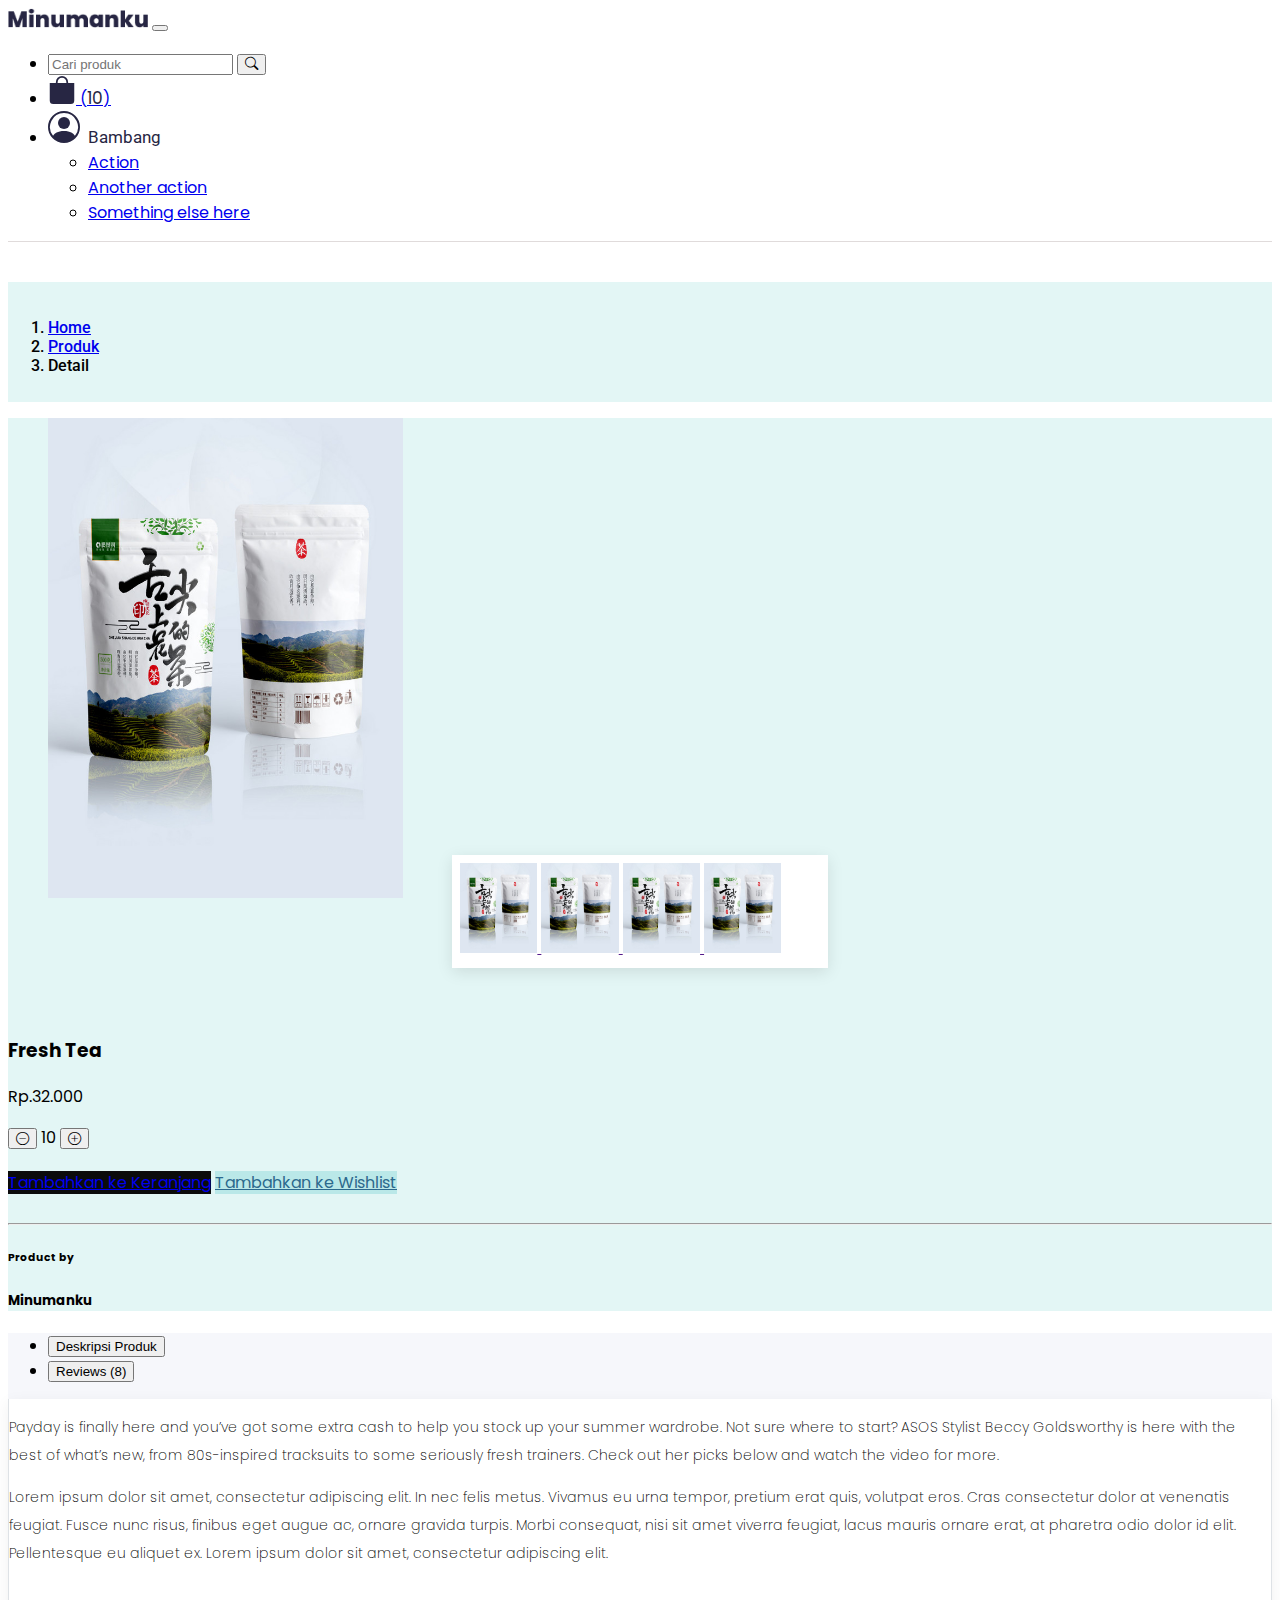
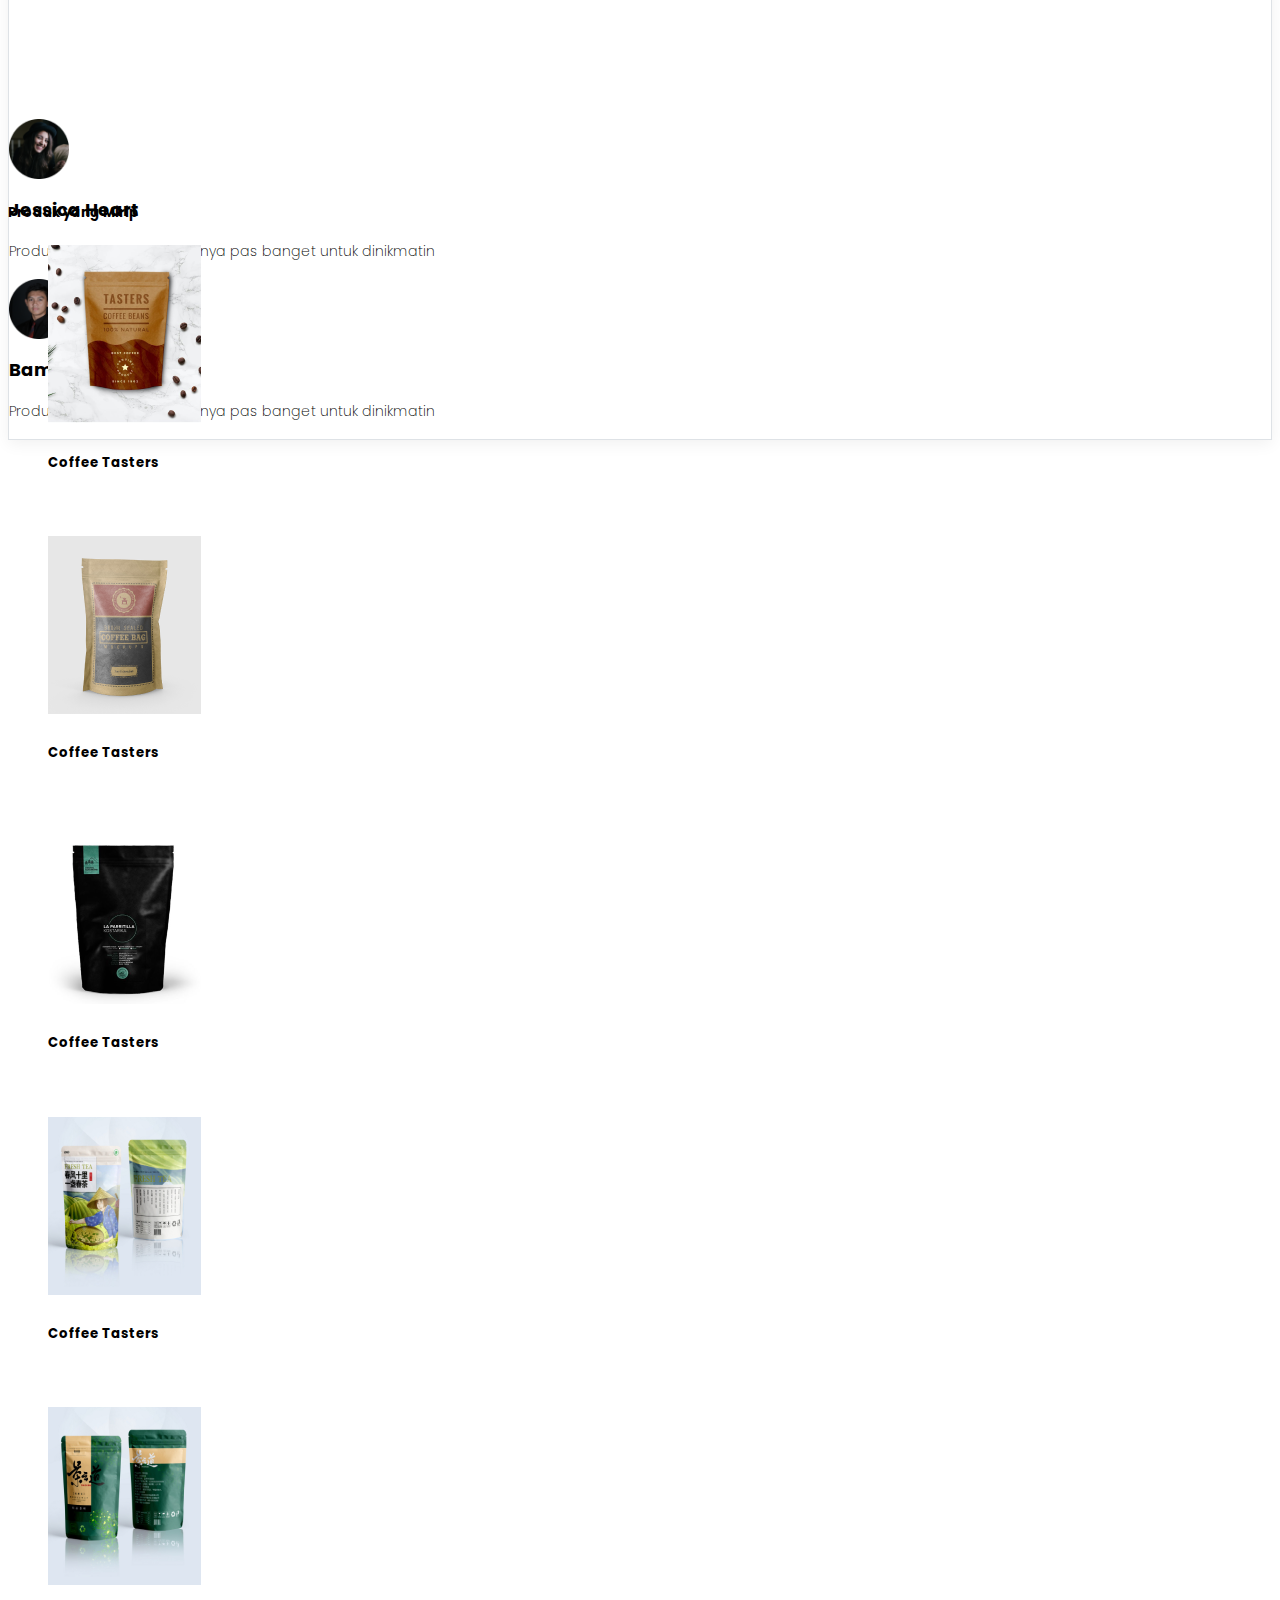
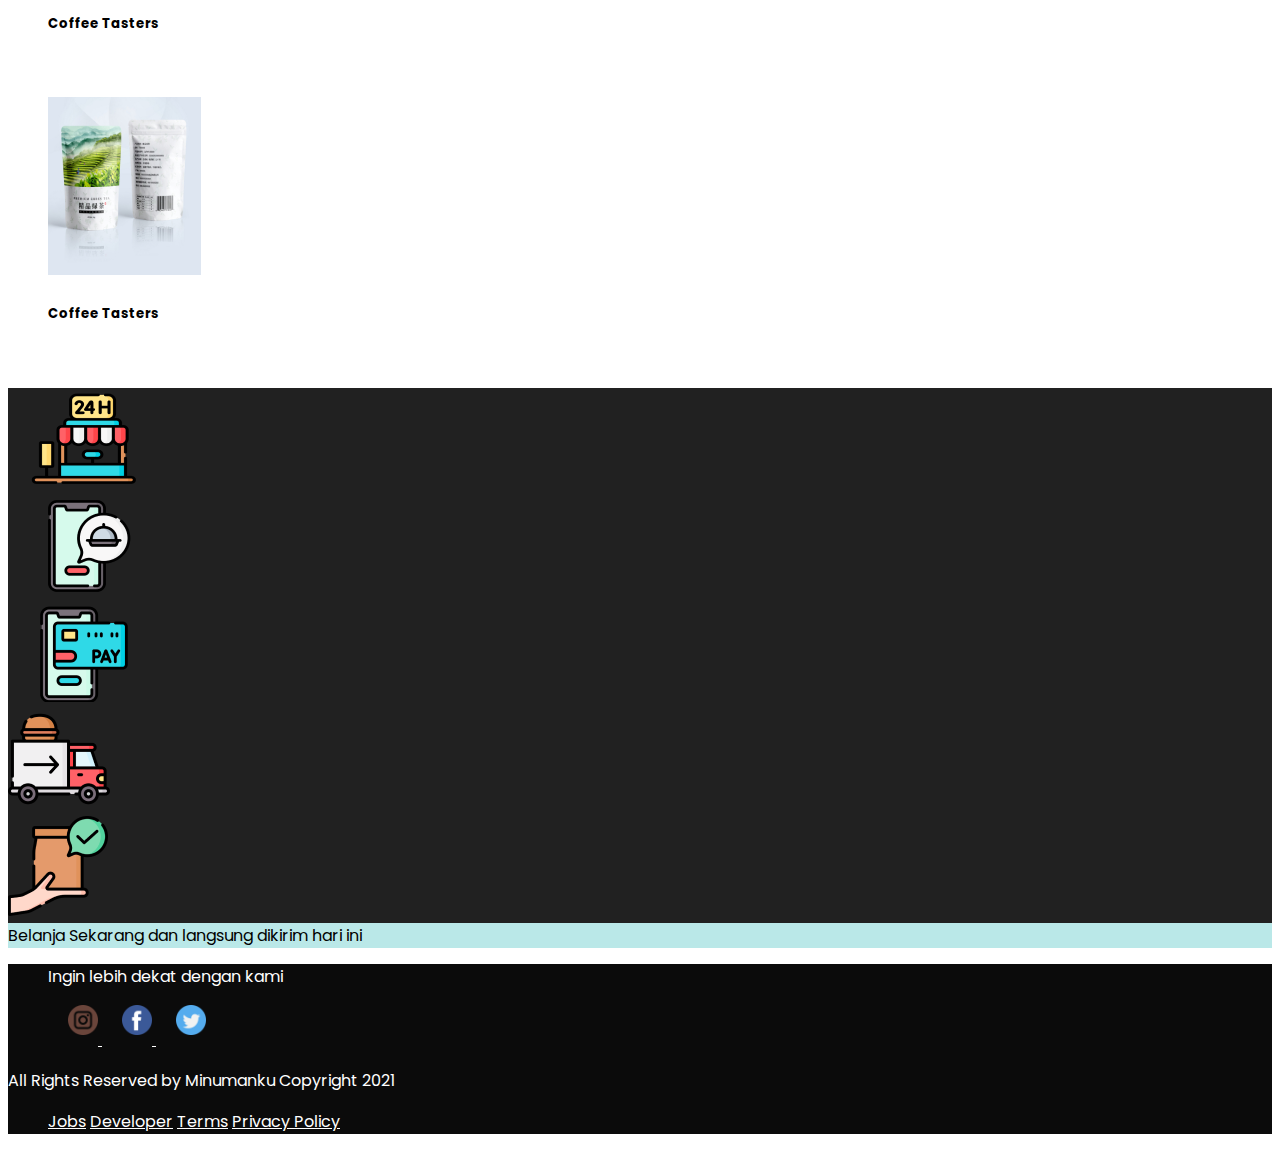
<file: single.html>
<!DOCTYPE html>
<html lang="en">
  <head>
    <!-- Required meta tags -->
    <meta charset="utf-8" />
    <meta name="viewport" content="width=device-width, initial-scale=1" />

    <!-- Bootstrap CSS -->
    <link href="https://cdn.jsdelivr.net/npm/bootstrap@5.0.0-beta3/dist/css/bootstrap.min.css" rel="stylesheet" integrity="sha384-eOJMYsd53ii+scO/bJGFsiCZc+5NDVN2yr8+0RDqr0Ql0h+rP48ckxlpbzKgwra6" crossorigin="anonymous" />

    <!-- Bootstrap Icon -->
    <link rel="stylesheet" href="https://cdn.jsdelivr.net/npm/bootstrap-icons@1.4.1/font/bootstrap-icons.css" />

    <!-- Fonts Google -->
    <link rel="preconnect" href="https://fonts.gstatic.com" />
    <link href="https://fonts.googleapis.com/css2?family=Poppins:wght@400;500;600;700;800&family=Roboto:wght@400;500;700;900&display=swap" rel="stylesheet" />

    <!-- My Css -->
    <link rel="stylesheet" href="style.css" />

    <title>Minumanku | Detail Products</title>
  </head>
  <body>
    <nav class="navbar navbar-expand-lg navbar-light fixed-top">
      <div class="container">
        <a class="navbar-brand" href="index.html"><img src="img/logo.png" alt="" style="width: 140px" /></a>
        <button class="navbar-toggler" type="button" data-bs-toggle="collapse" data-bs-target="#navbarSupportedContent" aria-controls="navbarSupportedContent" aria-expanded="false" aria-label="Toggle navigation">
          <span class="navbar-toggler-icon"></span>
        </button>
        <div class="collapse navbar-collapse" id="navbarSupportedContent">
          <ul class="navbar-nav ms-auto">
            <li class="nav-item">
              <form class="d-flex nav-link" style="width: 320px">
                <input class="form-control" type="search" placeholder="Cari produk" aria-label="Search" />
                <button class="btn btn-outline-dark" type="submit"><i class="bi bi-search"></i></button>
              </form>
            </li>
            <li class="ms-2 nav-item">
              <a href="#" class="nav-link cart my-1">
                <svg xmlns="http://www.w3.org/2000/svg" width="28" height="28" fill="currentColor" class="bi bi-bag-fill" viewBox="0 0 16 16">
                  <path d="M8 1a2.5 2.5 0 0 1 2.5 2.5V4h-5v-.5A2.5 2.5 0 0 1 8 1zm3.5 3v-.5a3.5 3.5 0 1 0-7 0V4H1v10a2 2 0 0 0 2 2h10a2 2 0 0 0 2-2V4h-3.5z" />
                </svg>
                (<span>10</span>)
              </a>
            </li>
            <li class="nav-item">
              <div class="nav-link dropdown">
                <a class="profile-user" id="dropdownMenuButton1" data-bs-toggle="dropdown" aria-expanded="false">
                  <svg xmlns="http://www.w3.org/2000/svg" width="32" height="32" fill="currentColor" class="bi bi-person-circle" viewBox="0 0 16 16">
                    <path d="M11 6a3 3 0 1 1-6 0 3 3 0 0 1 6 0z" />
                    <path fill-rule="evenodd" d="M0 8a8 8 0 1 1 16 0A8 8 0 0 1 0 8zm8-7a7 7 0 0 0-5.468 11.37C3.242 11.226 4.805 10 8 10s4.757 1.225 5.468 2.37A7 7 0 0 0 8 1z" />
                  </svg>
                </a>
                <span class="name-profile">Bambang</span>
                <ul class="dropdown-menu" aria-labelledby="dropdownMenuButton1">
                  <li><a class="dropdown-item" href="#">Action</a></li>
                  <li><a class="dropdown-item" href="#">Another action</a></li>
                  <li><a class="dropdown-item" href="#">Something else here</a></li>
                </ul>
              </div>
            </li>
          </ul>
        </div>
      </div>
    </nav>

    <!-- Breadcrumbs -->
    <section class="breadcrumbs">
      <div class="container mt-5">
        <nav aria-label="breadcrumb">
          <ol class="breadcrumb">
            <li class="breadcrumb-item"><a href="index.html">Home</a></li>
            <li class="breadcrumb-item"><a href="products.html">Produk</a></li>
            <li class="breadcrumb-item active" aria-current="page">Detail</li>
          </ol>
        </nav>
      </div>
    </section>
    <!-- Breadcrumbs Akhir -->

    <!-- Single Product -->
    <section class="single-product p-0">
      <div class="container">
        <div class="row">
          <div class="col-lg-6">
            <figure class="figure">
              <img src="img/product/12_detail.jpg" class="figure-img img-fluid" />
              <figcaption class="figure-caption product-thumbnail-container d-flex justify-content-between">
                <a href="">
                  <img src="img/product/12.png" />
                </a>
                <a href="">
                  <img src="img/product/12.png" />
                </a>
                <a href="">
                  <img src="img/product/12.png" />
                </a>
                <a href="">
                  <img src="img/product/12.png" />
                </a>
              </figcaption>
            </figure>
          </div>

          <div class="col-lg-3 py-5">
            <h3>Fresh Tea</h3>
            <p>Rp.32.000</p>
            <div class="pt-2">
              <button type="button" class="btn btn-minus btn-sm btn-secondary"><i class="bi bi-dash-circle"></i></button>
              <span class="mx-2">10</span>
              <button type="button" class="btn btn-plus btn-sm btn-success text-white"><i class="bi bi-plus-circle"></i></button>
            </div>

            <div class="btn-product">
              <a href="cart.html" class="btn btn-add-cart text-white d-block mb-3">Tambahkan ke Keranjang</a>
              <a href="" class="btn btn-add-wish d-block">Tambahkan ke Wishlist</a>
            </div>
            <hr />
            <div class="product-by pt-3">
              <h6>Product by</h6>
              <div class="row">
                <div class="col">
                  <h5>Minumanku</h5>
                </div>
              </div>
            </div>
          </div>
        </div>
      </div>
    </section>
    <!-- Single Akhir -->

    <!-- Product Description & Review -->
    <section class="product-description p-5">
      <div class="container">
        <div class="row">
          <div class="col-lg-9">
            <ul class="nav nav-tabs" id="myTab" role="tablist">
              <li class="nav-item" role="presentation">
                <button class="nav-link active" id="description-tab" data-bs-toggle="tab" data-bs-target="#description" type="button" role="tab" aria-controls="description" aria-selected="true">Deskripsi Produk</button>
              </li>
              <li class="nav-item" role="presentation">
                <button class="nav-link" id="review-tab" data-bs-toggle="tab" data-bs-target="#review" type="button" role="tab" aria-controls="review" aria-selected="false">Reviews (8)</button>
              </li>
            </ul>
            <div class="tab-content p-3" id="myTabContent">
              <div class="tab-pane fade product-review show active" id="description" role="tabpanel" aria-labelledby="description-tab">
                <p>
                  Payday is finally here and you’ve got some extra cash to help you stock up your summer wardrobe. Not sure where to start? ASOS Stylist Beccy Goldsworthy is here with the best of what’s new, from 80s-inspired tracksuits to
                  some seriously fresh trainers. Check out her picks below and watch the video for more.
                </p>
                <p>
                  Lorem ipsum dolor sit amet, consectetur adipiscing elit. In nec felis metus. Vivamus eu urna tempor, pretium erat quis, volutpat eros. Cras consectetur dolor at venenatis feugiat. Fusce nunc risus, finibus eget augue ac,
                  ornare gravida turpis. Morbi consequat, nisi sit amet viverra feugiat, lacus mauris ornare erat, at pharetra odio dolor id elit. Pellentesque eu aliquet ex. Lorem ipsum dolor sit amet, consectetur adipiscing elit.
                </p>
              </div>
              <div class="tab-pane fade product-review" id="review" role="tabpanel" aria-labelledby="review-tab">
                <div class="row">
                  <div class="col-1 d-none d-md-block">
                    <img src="img/user/profile1.png" alt="" />
                  </div>
                  <div class="col">
                    <h5>Jessica Heart</h5>
                    <p>Produknya bagus, minumanya pas banget untuk dinikmatin</p>
                  </div>
                </div>
                <div class="row">
                  <div class="col-1 d-none d-md-block">
                    <img src="img/user/profile2.png" alt="" />
                  </div>
                  <div class="col">
                    <h5>Bambang Satrio</h5>
                    <p>Produknya bagus, minumanya pas banget untuk dinikmatin</p>
                  </div>
                </div>
                <div class="row">
                  <div class="col-1 d-none d-md-block">
                    <img src="img/user/profile3.png" alt="" />
                  </div>
                  <div class="col">
                    <h5>John Walker</h5>
                    <p>Produknya bagus, minumanya pas banget untuk dinikmatin</p>
                  </div>
                </div>
                <div class="row">
                  <div class="col-1 d-none d-md-block">
                    <img src="img/user/profile4.png" alt="" />
                  </div>
                  <div class="col">
                    <h5>Diana Boston</h5>
                    <p>Produknya bagus, minumanya pas banget untuk dinikmatin</p>
                  </div>
                </div>
                <div class="row">
                  <div class="col-1 d-none d-md-block">
                    <img src="img/user/profile1.png" alt="" />
                  </div>
                  <div class="col">
                    <h5>Jessica Heart</h5>
                    <p>Produknya bagus, minumanya pas banget untuk dinikmatin</p>
                  </div>
                </div>
                <div class="row">
                  <div class="col-1 d-none d-md-block">
                    <img src="img/user/profile2.png" alt="" />
                  </div>
                  <div class="col">
                    <h5>Bambang Satrio</h5>
                    <p>Produknya bagus, minumanya pas banget untuk dinikmatin</p>
                  </div>
                </div>
                <div class="row">
                  <div class="col-1 d-none d-md-block">
                    <img src="img/user/profile3.png" alt="" />
                  </div>
                  <div class="col">
                    <h5>John Walker</h5>
                    <p>Produknya bagus, minumanya pas banget untuk dinikmatin</p>
                  </div>
                </div>
                <div class="row">
                  <div class="col-1 d-none d-md-block">
                    <img src="img/user/profile4.png" alt="" />
                  </div>
                  <div class="col">
                    <h5>Diana Boston</h5>
                    <p>Produknya bagus, minumanya pas banget untuk dinikmatin</p>
                  </div>
                </div>
              </div>
            </div>
          </div>
        </div>
      </div>
    </section>
    <!-- Akhir Product Description & Review -->

    <!-- Product Similar -->
    <div class="similar-product p-5">
      <div class="container">
        <div class="row mb-5">
          <div class="col">
            <h5>Produk yang Mirip</h5>
          </div>
        </div>

        <div class="row text-center">
          <div class="col-6 col-sm-4 col-md-3 col-lg-2">
            <figure>
              <div class="figure-img">
                <img src="img/product/1.png" class="figure-img img-fluid rounded" />
                <a href="" class="d-flex justify-content-center">
                  <img src="img/detail.png" class="align-self-center" />
                </a>
              </div>
              <figcaption>
                <h5>Coffee Tasters</h5>
                <p>Rp.30.000</p>
              </figcaption>
            </figure>
          </div>
          <div class="col-6 col-sm-4 col-md-3 col-lg-2">
            <figure>
              <div class="figure-img">
                <img src="img/product/2.png" class="figure-img img-fluid rounded" />
                <a href="" class="d-flex justify-content-center">
                  <img src="img/detail.png" class="align-self-center" />
                </a>
              </div>
              <figcaption>
                <h5>Coffee Tasters</h5>
                <p>Rp.30.000</p>
              </figcaption>
            </figure>
          </div>
          <div class="col-6 col-sm-4 col-md-3 col-lg-2">
            <figure>
              <div class="figure-img">
                <img src="img/product/5.png" class="figure-img img-fluid rounded" />
                <a href="" class="d-flex justify-content-center">
                  <img src="img/detail.png" class="align-self-center" />
                </a>
              </div>
              <figcaption>
                <h5>Coffee Tasters</h5>
                <p>Rp.30.000</p>
              </figcaption>
            </figure>
          </div>
          <div class="col-6 col-sm-4 col-md-3 col-lg-2">
            <figure>
              <div class="figure-img">
                <img src="img/product/7.png" class="figure-img img-fluid rounded" />
                <a href="" class="d-flex justify-content-center">
                  <img src="img/detail.png" class="align-self-center" />
                </a>
              </div>
              <figcaption>
                <h5>Coffee Tasters</h5>
                <p>Rp.30.000</p>
              </figcaption>
            </figure>
          </div>
          <div class="col-6 col-sm-4 col-md-3 col-lg-2">
            <figure>
              <div class="figure-img">
                <img src="img/product/8.png" class="figure-img img-fluid rounded" />
                <a href="" class="d-flex justify-content-center">
                  <img src="img/detail.png" class="align-self-center" />
                </a>
              </div>
              <figcaption>
                <h5>Coffee Tasters</h5>
                <p>Rp.30.000</p>
              </figcaption>
            </figure>
          </div>
          <div class="col-6 col-sm-4 col-md-3 col-lg-2">
            <figure>
              <div class="figure-img">
                <img src="img/product/9.png" class="figure-img img-fluid rounded" />
                <a href="" class="d-flex justify-content-center">
                  <img src="img/detail.png" class="align-self-center" />
                </a>
              </div>
              <figcaption>
                <h5>Coffee Tasters</h5>
                <p>Rp.30.000</p>
              </figcaption>
            </figure>
          </div>
        </div>
      </div>
    </div>
    <!-- Product Akhir -->

    <!-- Schedule -->
    <section class="schedule">
      <div class="container">
        <div class="row p-5 text-center">
          <div class="col-md">
            <img src="img/icon/1.png" class="img-fluid" />
          </div>
          <div class="col-md">
            <img src="img/icon/2.png" class="img-fluid" />
          </div>
          <div class="col-md">
            <img src="img/icon/3.png" class="img-fluid" />
          </div>
          <div class="col-md">
            <img src="img/icon/4.png" class="img-fluid" />
          </div>
          <div class="col-md">
            <img src="img/icon/5.png" class="img-fluid" />
          </div>
        </div>
        <div class="row text-center pb-5 justify-content-center">
          <div class="card col-9 col-sm-4 col-md-6 col-lg-4">
            <div class="card-body">Belanja Sekarang dan langsung dikirim hari ini</div>
          </div>
        </div>
      </div>
    </section>
    <!-- Schedule Akhir -->

    <!-- footer -->
    <footer class="p-5">
      <div class="container">
        <div class="row d-flex py-2 justify-content-end border-bottom">
          <div class="col-6 col-sm-4 col-md-3 col-lg-3">
            <ul class="nav justify-content-end">
              <p>Ingin lebih dekat dengan kami</p>
            </ul>
          </div>
          <div class="col-6 col-sm-4 col-md-3 col-lg-2">
            <ul class="nav justify-content-end">
              <a href="">
                <img src="img/social/ig.png" alt="" />
              </a>
              <a href="">
                <img src="img/social/fb.png" alt="" />
              </a>
              <a href="">
                <img src="img/social/twitter.png" alt="" />
              </a>
            </ul>
          </div>
        </div>
        <div class="row mt-3 justify-content-between">
          <div class="col-5">
            <p>All Rights Reserved by Minumanku Copyright 2021</p>
          </div>
          <div class="col-7">
            <ul class="nav justify-content-end text-uppercase">
              <a class="nav-link" href="#">Jobs</a>
              <a class="nav-link" href="#">Developer</a>
              <a class="nav-link" href="#">Terms</a>
              <a class="nav-link" href="#">Privacy Policy</a>
            </ul>
          </div>
        </div>
      </div>
    </footer>
    <!-- Footer Akhir -->

    <script src="https://cdn.jsdelivr.net/npm/bootstrap@5.0.0-beta3/dist/js/bootstrap.bundle.min.js" integrity="sha384-JEW9xMcG8R+pH31jmWH6WWP0WintQrMb4s7ZOdauHnUtxwoG2vI5DkLtS3qm9Ekf" crossorigin="anonymous"></script>
  </body>
</html>
</file>
<file: style.css>
body {
  font-family: "Poppins", sans-serif;
}

/* Navbar */
.navbar {
  background-color: #fff;
  border-bottom: 1px solid #e0dbdb;
}
.navbar-brand {
  font-size: 800;
  color: #272643;
}

.cart svg path {
  color: #272643;
}
.nav-link span {
  color: #272643;
  font-size: 17px;
}

.btn-login {
  border-radius: 14px;
  border: 1px solid #989393;
  background-color: #fff;
  color: #272643;
  width: 80px;
}
.btn-register {
  border-radius: 14px;
  border: 1px solid #989393;
  background-color: #272643;
  color: #fff;
  width: 80px;
}
.btn-login:hover {
  border-radius: 14px;
  border: 1px solid #989393;
  background-color: #272643;
  color: #fff;
  width: 80px;
}
.btn-register:hover {
  border-radius: 14px;
  border: 1px solid #989393;
  background-color: #fff;
  color: #272643;
  width: 80px;
}

.nav-item .profile-user {
  color: #272643;
  margin: auto;
}
.nav-item .name-profile {
  font-family: "Roboto", sans-serif;
  margin-left: 4px;
}

/* Akhir Navbar */

/* Carousel */
.carousel {
  height: 450px;
  background-color: #c0200a;
  padding-top: 20px;
}

.carousel-item h1,
p {
  color: #fff;
}
.carousel-item img {
  height: auto;
  border-radius: 25px;
}

.btn-now:hover {
  background-color: #3b3a3a;
}
/* Akhir Carousel */

/* Schedule */
.schedule {
  background-color: #212121;
}

.schedule .card {
  background-color: #bae8e8;
  font-weight: 400;
}
/* Akhir Schedule */

/* Product */
.product {
  background-color: #e3f6f5;
}

.product h3 {
  font-family: "Roboto", sans-serif;
  font-weight: 500;
  color: #000;
}

.product p {
  font-family: "Roboto", sans-serif;
  font-weight: 400;
  color: #000;
}

.figure-img {
  position: relative;
}

.figure-img a {
  position: absolute;
  top: 0;
  right: 0;
  left: 0;
  bottom: 8px;
  background-color: rgba(0, 0, 0, 0.7);
  opacity: 0;
  transition: opacity 0.3s;
}

.figure-img:hover a {
  opacity: 1;
}
/* Akhir Product */

/* Banner */
.banner {
  height: 300px;
  background-image: url(img/banner.jpg);
  background-repeat: no-repeat;
  background-size: cover;
  width: 100%;
  position: relative;
  background-position: center;
}

.overlay {
  background: linear-gradient(rgba(102, 88, 136, 0.822), rgba(8, 8, 8, 0.7));
  width: 100%;
  height: 100%;
  position: absolute;
  top: 0;
}
/* Akhir Banner */

/* Footer */
footer {
  background-color: #0b0b0b;
  color: #fff;
}

footer ul a {
  color: #fff;
}
footer ul a img {
  padding-left: 20px;
  padding-bottom: 10px;
}
/* Footer Akhir */

/* breadcrumb */
.breadcrumbs {
  padding-top: 20px;
  margin-top: 40px;
  background-color: #e3f6f5;
  height: 100px;
}
.breadcrumb li {
  font-family: "Roboto", sans-serif;
  font-weight: 500;
  font-size: 16px;
  color: #000;
}

.breadcrumbs-cart {
  background-color: #e3f6f5;
  height: 100px;
}
.breadcrumb-cart li {
  font-family: "Roboto", sans-serif;
  font-weight: 500;
  font-size: 16px;
  color: #000;
}
/* breadcrumb Akhir */

.product-coffee,
.product-tea {
  background-color: #e3f6f5;
}
.product-coffee h5,
.product-tea h5 {
  font-weight: 400;
  color: #000;
}

.product-coffee p,
.product-tea p {
  font-family: "Roboto", sans-serif;
  font-weight: 400;
  color: #000;
}

/* Single-Product */
.single-product {
  background-color: #e3f6f5;
}
.single-product .figure-img {
  height: 480px;
}
.product-thumbnail-container {
  background-color: white;
  box-shadow: 0 4px 15px rgba(0, 0, 0, 0.1);
  width: 360px;
  padding: 8px;
  margin: auto;
  transform: translateY(-50px);
}
.product-thumbnail-container a img {
  height: 90px;
}
.product-thumbnail-container a:hover {
  text-decoration: none;
}

.single-product p {
  color: #000;
}

.btn-product {
  padding: 20px 0 20px 0;
}
.btn-add-cart {
  background-color: #0b0b0b;
}
.btn-add-wish {
  background-color: #bae8e8;
  color: #2c698d;
}
.btn-add-cart:hover {
  background-color: #0b0b0bbe;
}
.btn-add-wish:hover {
  background-color: #bae8e8a4;
}

/* Single Akhir */

/* Product Review */
.product-description{
  background-color: #f6f7fb;
  height: 320px;
}
.product-description .tab-content{
  background-color: #fff;
  border: 1px solid #dee2e6;
  border-top: 0;
  box-shadow: 0 4px 15px rgba(0, 0, 0, 0.06);
}
.product-description .tab-content p{
  font-size: 16px;
  font-weight: 200;
  color: #000;
  line-height: 28px;
}

.product-review{
  height: 320px;
  overflow: scroll;
}
.product-review img{
  height: 60px;
}
.product-review h5{
  font-size: 18px;
  margin-bottom: 0;
  margin-top: 10px;
}
.product-review p{
  font-size: 14px !important;
}
/* Product Review Akhir */

/* Similar product */
.similar-product {
  margin-top: 150px;
}
/* Similar product Akhir */

/* Cart */
.cart-header {
  padding-top: 100px;
  background-color: #e3f6f5;
  height: 220px;
}
.cart-header p{
  color: #0b0b0b;
}

.checkout{
  background-color: #e3f6f5;
}
.checkout img{
  height: 70px;
}
.checkout p{
  color: #000;
}

.checkout-detail{
  border: 1px solid #eaeaae;
}
</file>
